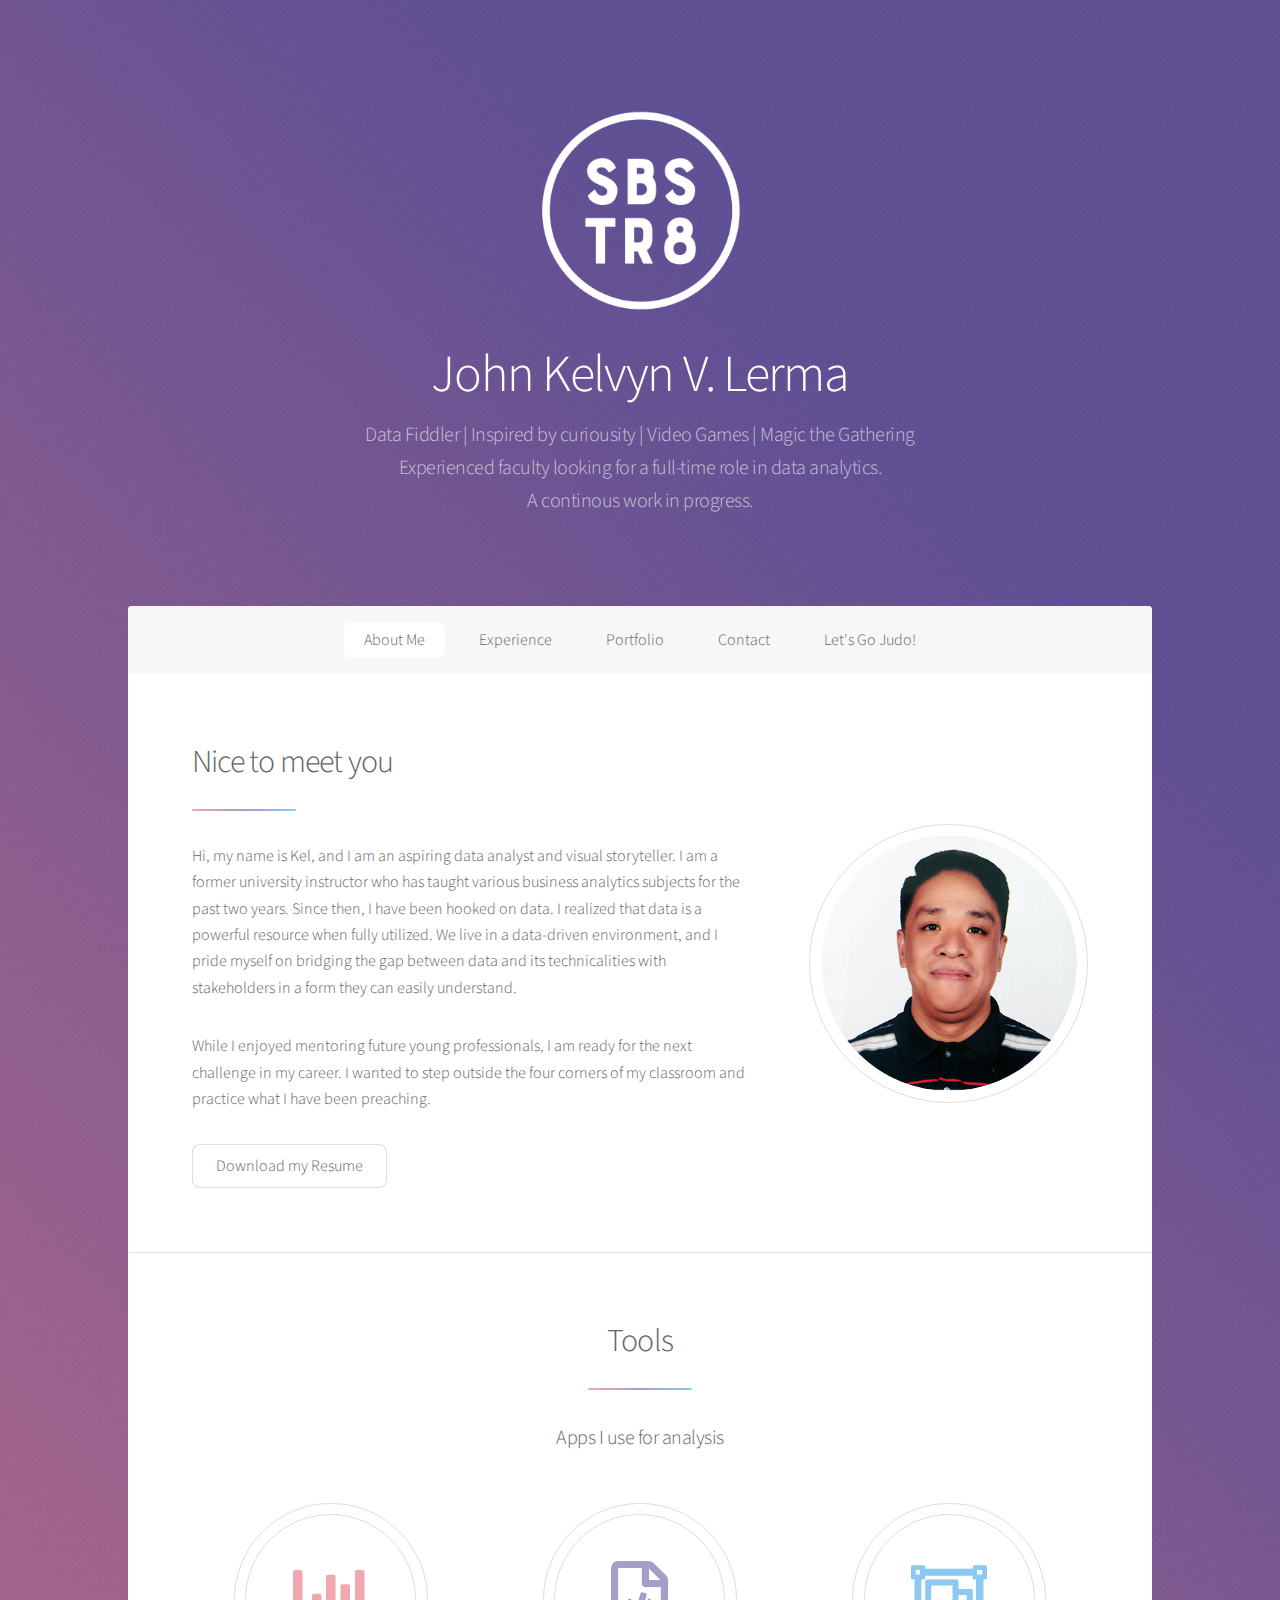
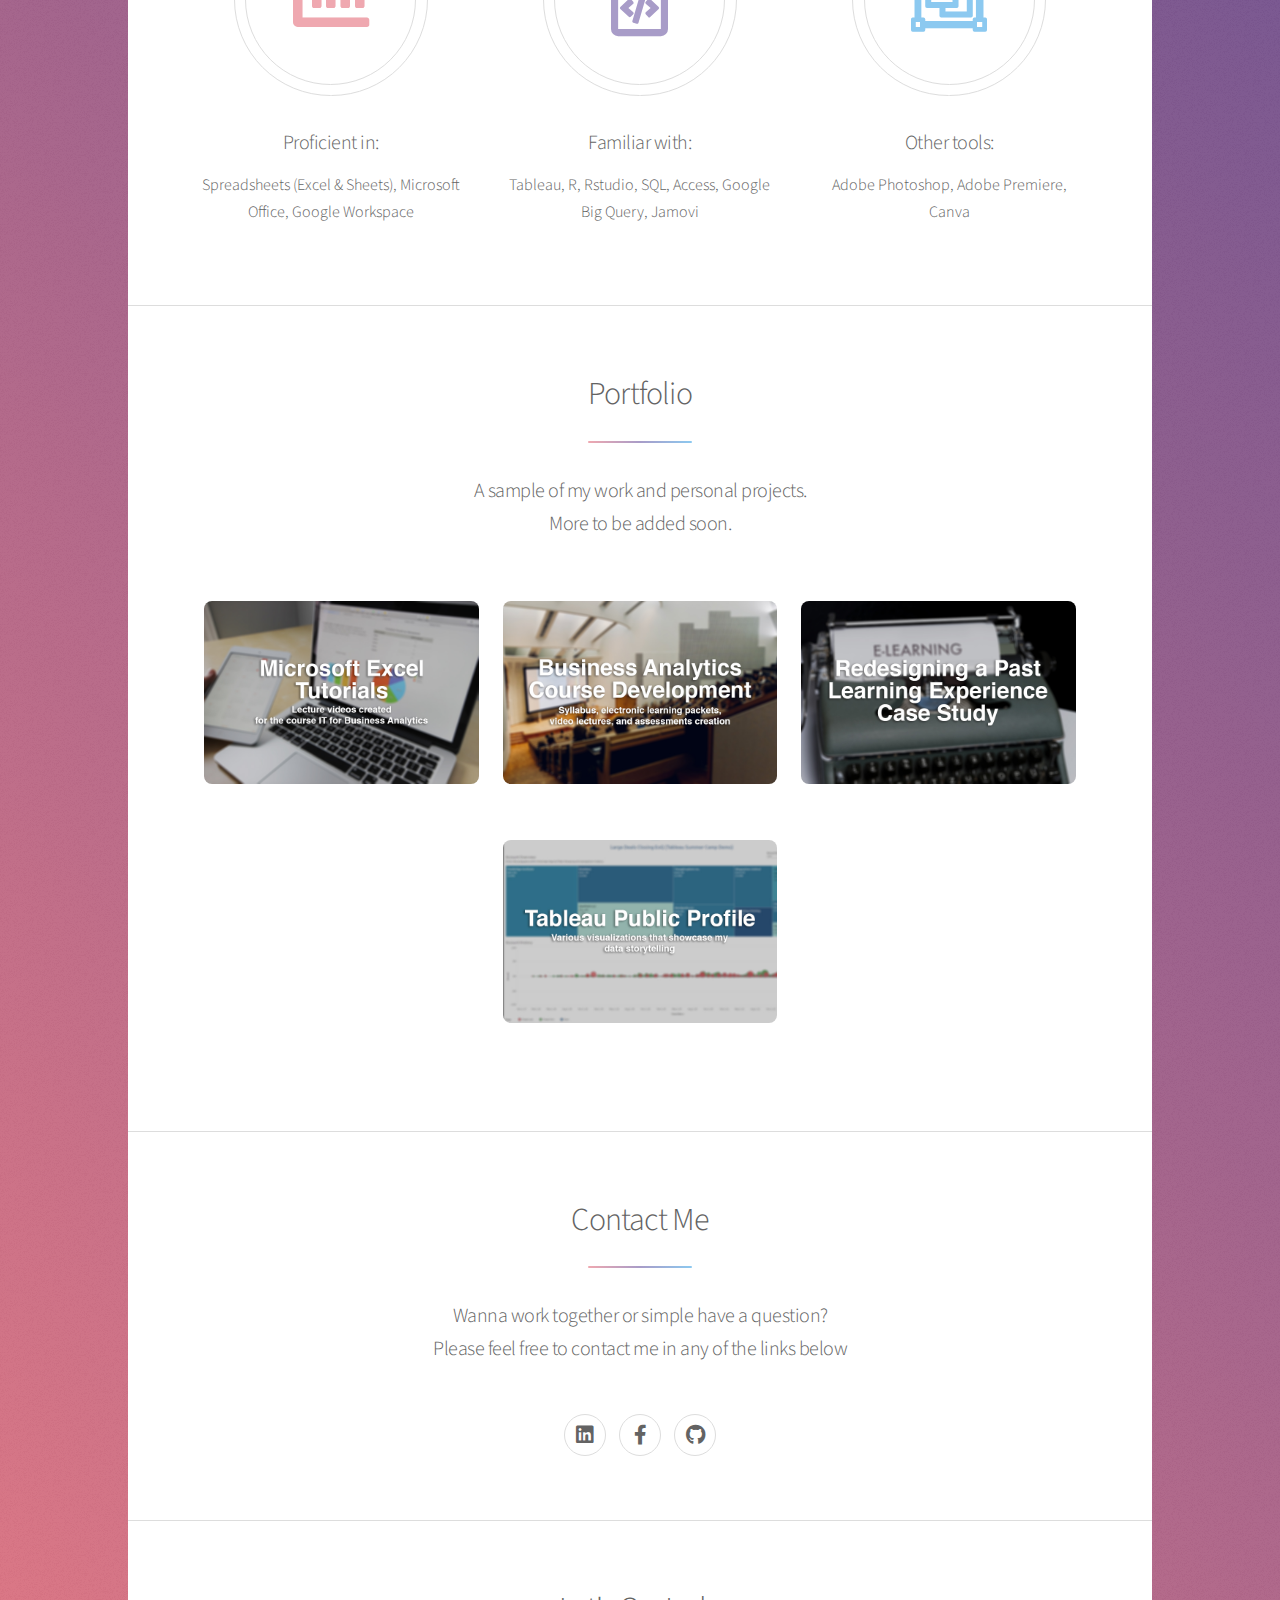
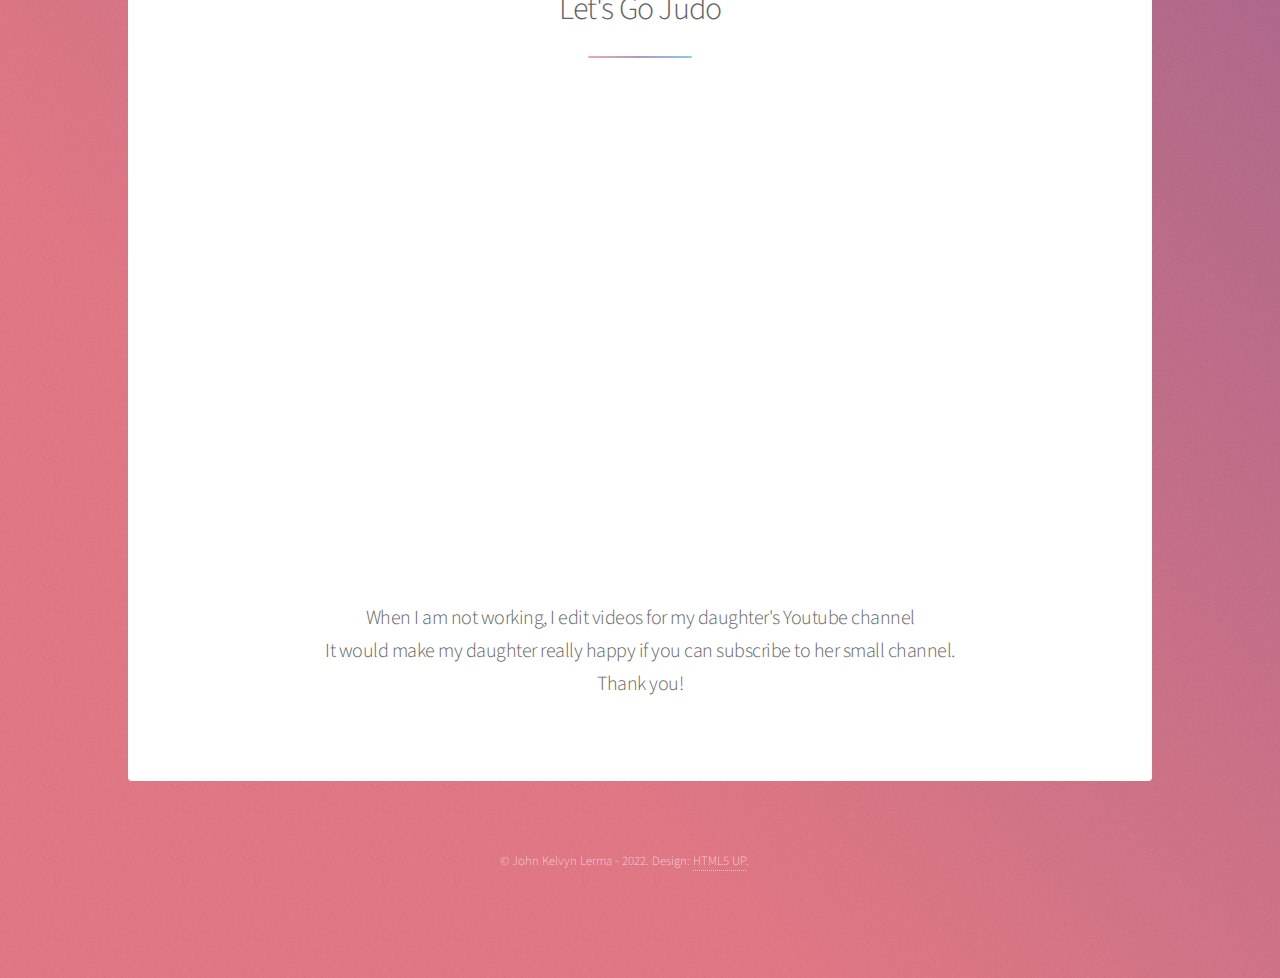
<file: index.html>
<!DOCTYPE HTML>
<!--
	Stellar by HTML5 UP
	html5up.net | @ajlkn
	Free for personal and commercial use under the CCA 3.0 license (html5up.net/license)
-->
<html>
	<head>
		<title>John Kelvyn Lerma - Portfolio</title>
		<meta charset="utf-8" />
		<meta name="viewport" content="width=device-width, initial-scale=1, user-scalable=no" />
		<link rel="stylesheet" href="assets/css/main.css" />
		<noscript><link rel="stylesheet" href="assets/css/noscript.css" /></noscript>
	</head>
	<body class="is-preload">

		<!-- Wrapper -->
			<div id="wrapper">

				<!-- Header -->
					<header id="header" class="alt">
						<span class="logo"><img src="images/substr8.png" alt="" /></span>
						<h1>John Kelvyn V. Lerma</h1>
						<p>Data Fiddler | Inspired by curiousity | Video Games | Magic the Gathering<br />
						Experienced faculty looking for a full-time role in data analytics. <br />
						A continous work in progress.</p>
					</header>

				<!-- Nav -->
					<nav id="nav">
						<ul>
							<li><a href="#intro" class="active">About Me</a></li>
							<li><a href="#first">Experience</a></li>
							<li><a href="#second">Portfolio</a></li>
							<li><a href="#cta">Contact</a></li>
							<li><a href="#judo">Let's Go Judo!</a></li>
						</ul>
					</nav>

				<!-- Main -->
					<div id="main">

						<!-- Introduction -->
							<section id="intro" class="main">
								<div class="spotlight">
									<div class="content">
										<header class="major">
											<h2>Nice to meet you</h2>
										</header>
										<p>Hi, my name is Kel, and I am an aspiring data analyst and visual storyteller. I am a former university instructor who has taught various business analytics subjects for the past two years. Since then, I have been hooked on data. I realized that data is a powerful resource when fully utilized. We live in a data-driven environment, and I pride myself on bridging the gap between data and its technicalities with stakeholders in a form they can easily understand.</p>
										<p>While I enjoyed mentoring future young professionals, I am ready for the next challenge in my career. I wanted to step outside the four corners of my classroom and practice what I have been preaching.</p>
										<ul class="actions">
											<li><a href="https://drive.google.com/file/d/1ITTTmAiDLCtTmdxAYa9QO27oBb_2QSrl/view?usp=sharing" target="_blank" class="button">Download my Resume</a></li>
										</ul>
									</div>
									<span class="image"><img src="images/logo.png" alt="" /></span>
								</div>
							</section>

						<!-- First Section -->
							<section id="first" class="main special">
								<header class="major">
									<h2>Tools</h2>
									<p>Apps I use for analysis</p>
								</header>
								<ul class="features">
									<li>
										<span class="icon solid major style1 fas fa-chart-bar"></span>
										<h3>Proficient in:</h3>
										<p>Spreadsheets (Excel & Sheets), Microsoft Office, Google Workspace</p>
									</li>
									<li>
										<span class="icon major style3 fas fa-file-code"></span>
										<h3>Familiar with:</h3>
										<p>Tableau, R, Rstudio, SQL, Access, Google Big Query, Jamovi</p>
									</li>
									<li>
										<span class="icon major style5 fa-object-group"></span>
										<h3>Other tools:</h3>
										<p>Adobe Photoshop, Adobe Premiere, Canva</p>
									</li>
								</ul>
								
							</section>

						<!-- Second Section -->
							<section id="second" class="main special">
								<header class="major">
									<h2>Portfolio</h2>
									<p>A sample of my work and personal projects.<br />
									More to be added soon.</p>
								</header>
								<div class="table-wrapper">
									<table>
										<tbody>
											<tr>
												<td><span class="image fit"><a href="itba excel.html"><img src="images/Excel videos.jpg" alt="" class ="center" /></a></span></td>
												<td><span class="image fit"><a href="ba211.html"><img src="images/ITBA Course Cover.jpg" alt="" class ="center" /></a></span></td>
												<td><span class="image fit"><a href="redesigningLX.html"><img src="images/redesigning an LX.jpg" alt="" class ="center" /></a></span></td>
											</tr>
											 <tr>
												<td></td>
												<!-- <td><span class="image fit"><a href="itba.html"><img src="images/sql exploration.jpg" alt="" class ="center" /></a></span></td> -->
												<td><span class="image fit"><a href="https://public.tableau.com/app/profile/jkvlerma#!/?newProfile=&activeTab=0" target="_blank"><img src="images/tableau public.jpg" alt="" class ="center" /></a></span></td>
												<td></td>
												<!--- <td><span class="image fit"><a href="itba.html"><img src="images/rstudio.jpg" alt="" class ="center" /></a></span></td> -->
											</tr> 											
										</tbody>
										
									</table>
								</div>
								
							</section>

						<!-- Get Started -->
							<section id="cta" class="main special">
								<header class="major">
									<h2>Contact Me</h2>
									<p>Wanna work together or simple have a question?<br />
									Please feel free to contact me in any of the links below</p>
								</header>
								<ul class="icons">
									<li><a href="https://www.linkedin.com/in/jkvlerma2600/" class="icon brands fa fa-linkedin alt"  target="_blank"><span class="label">Dribbble</span></a></li>
									<li><a href="https://www.facebook.com/istitched/" class="icon brands fa-facebook-f alt"  target="_blank"><span class="label">Facebook</span></a></li>
									<li><a href="https://github.com/substr8" class="icon brands fa-github alt" target="_blank"><span class="label"  target=”_blank”>GitHub</span></a></li>
								</ul>	
							</section>
						<!-- Let's Go Judo -->
						<section id="judo" class="main special">
							<header class="major">
								<h2>Let's Go Judo</h2>
								<iframe
								class="video"
								src="https://www.youtube.com/embed/cO0mygFVVkk"
								frameborder="0"
								allow="accelerometer; autoplay; encrypted-media; gyroscope;"
								allowfullscreen></iframe>
								<p>When I am not working, I edit videos for my daughter's Youtube channel<br />
								It would make my daughter really happy if you can subscribe to her small channel.<br />
								Thank you!</p>
							</header>
							
						</section>
					</div>
				<!-- Footer -->
					<footer id="footer">
						<p class="copyright">&copy; John Kelvyn Lerma - 2022. Design: <a href="https://html5up.net">HTML5 UP</a>.</p>
					</footer>

			</div>

		<!-- Scripts -->
			<script src="assets/js/jquery.min.js"></script>
			<script src="assets/js/jquery.scrollex.min.js"></script>
			<script src="assets/js/jquery.scrolly.min.js"></script>
			<script src="assets/js/browser.min.js"></script>
			<script src="assets/js/breakpoints.min.js"></script>
			<script src="assets/js/util.js"></script>
			<script src="assets/js/main.js"></script>

	</body>
</html>
</file>
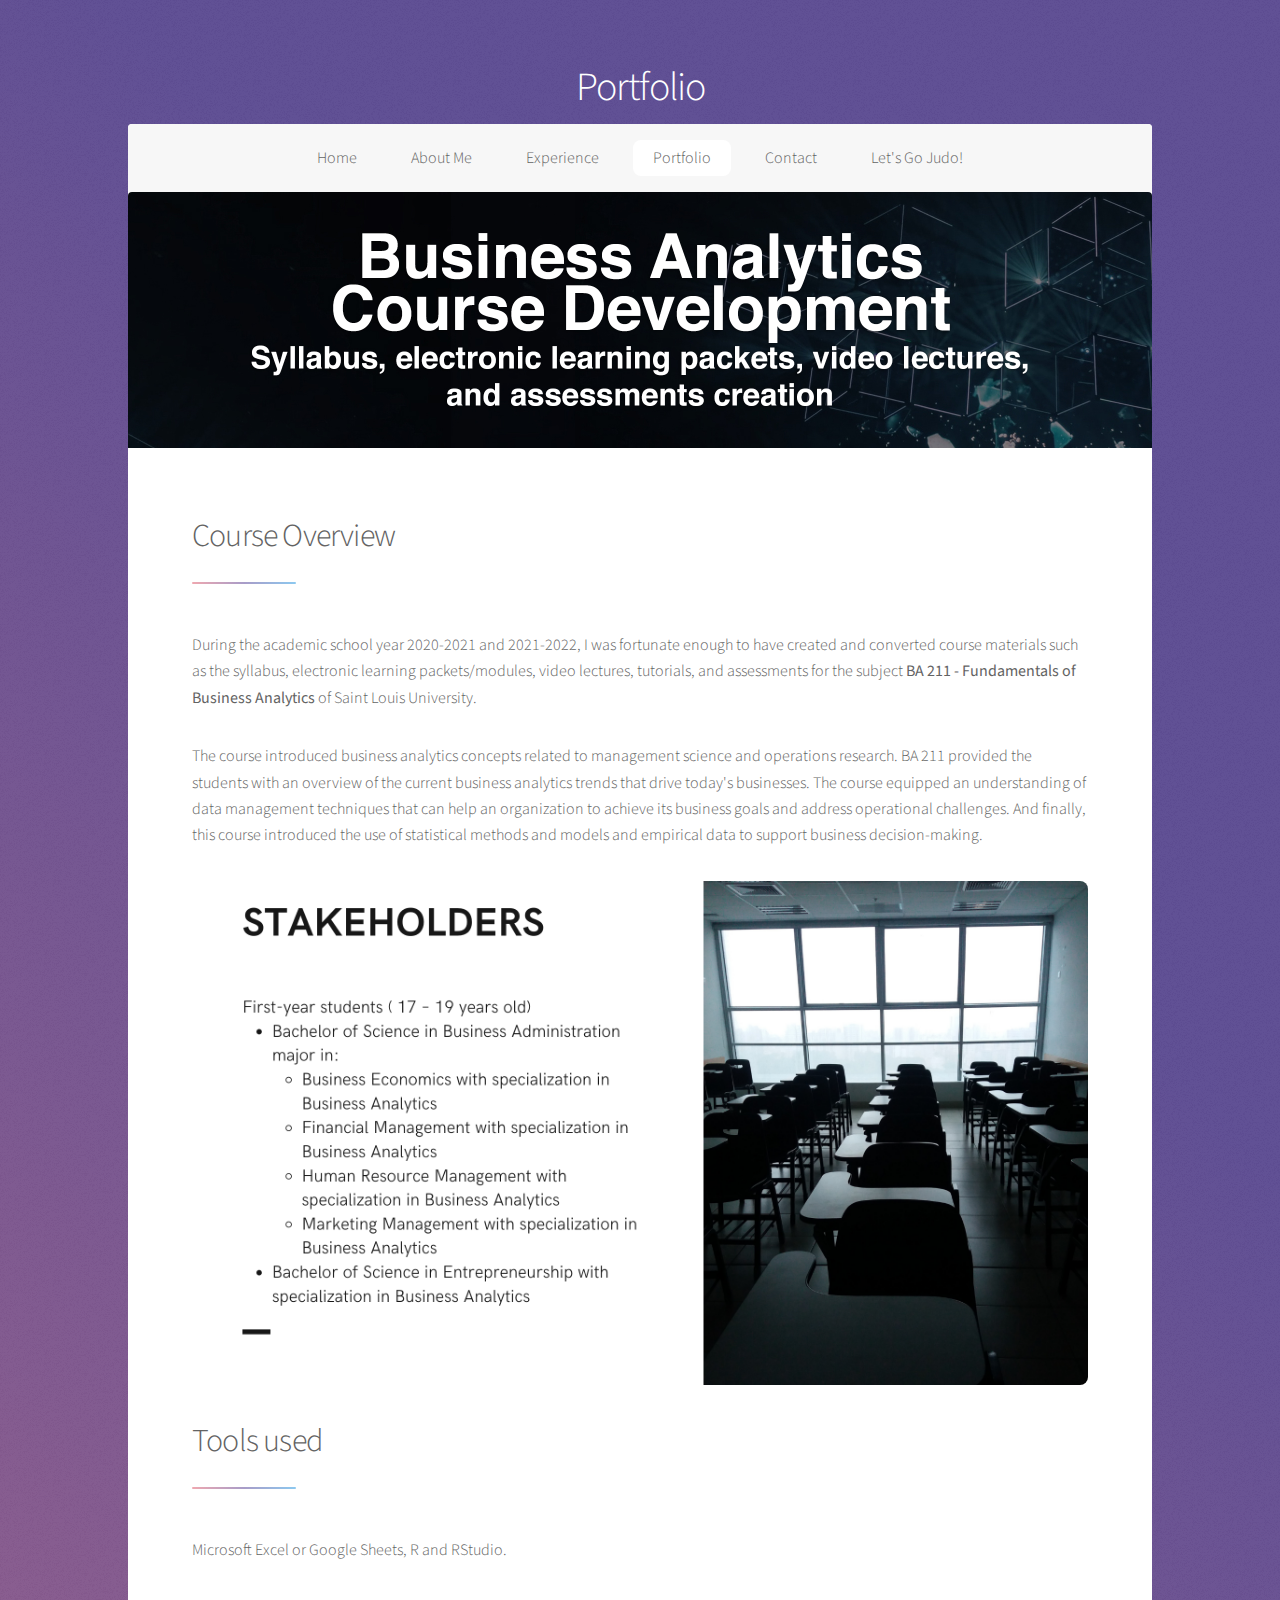
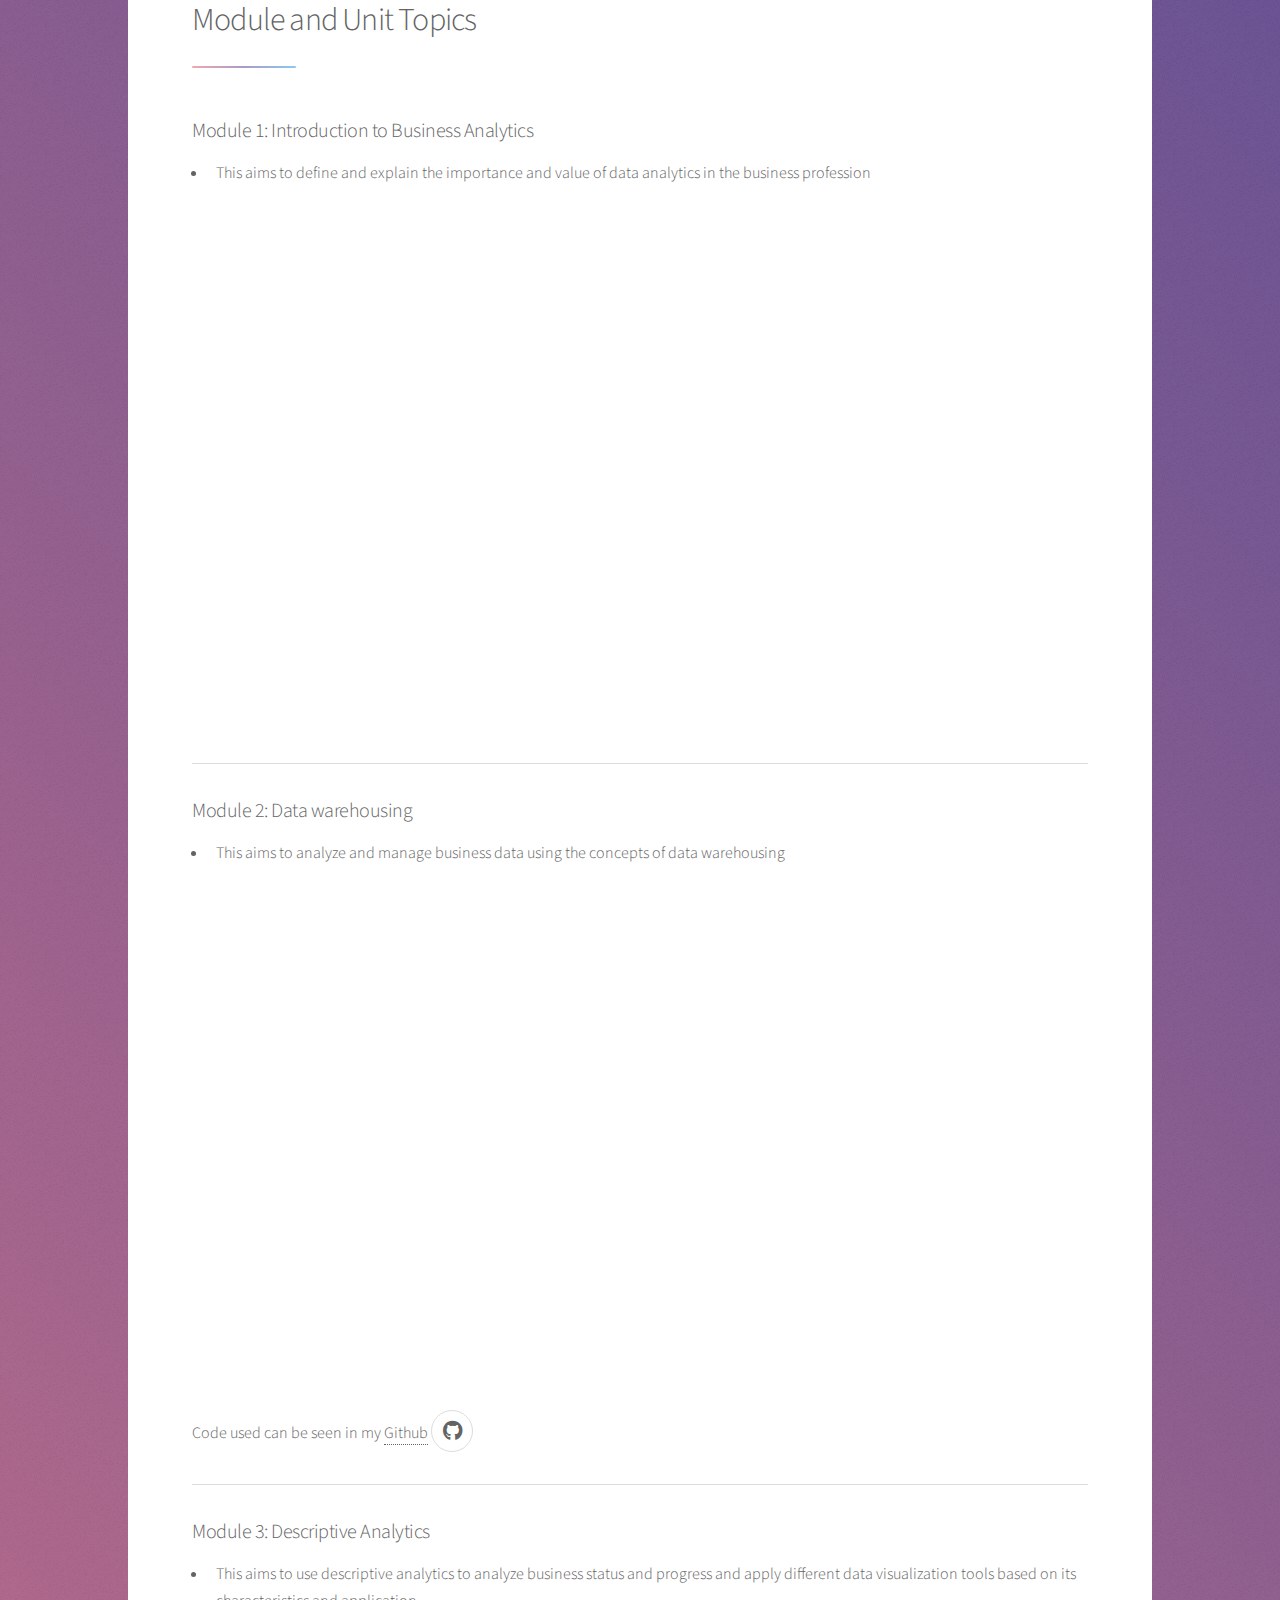
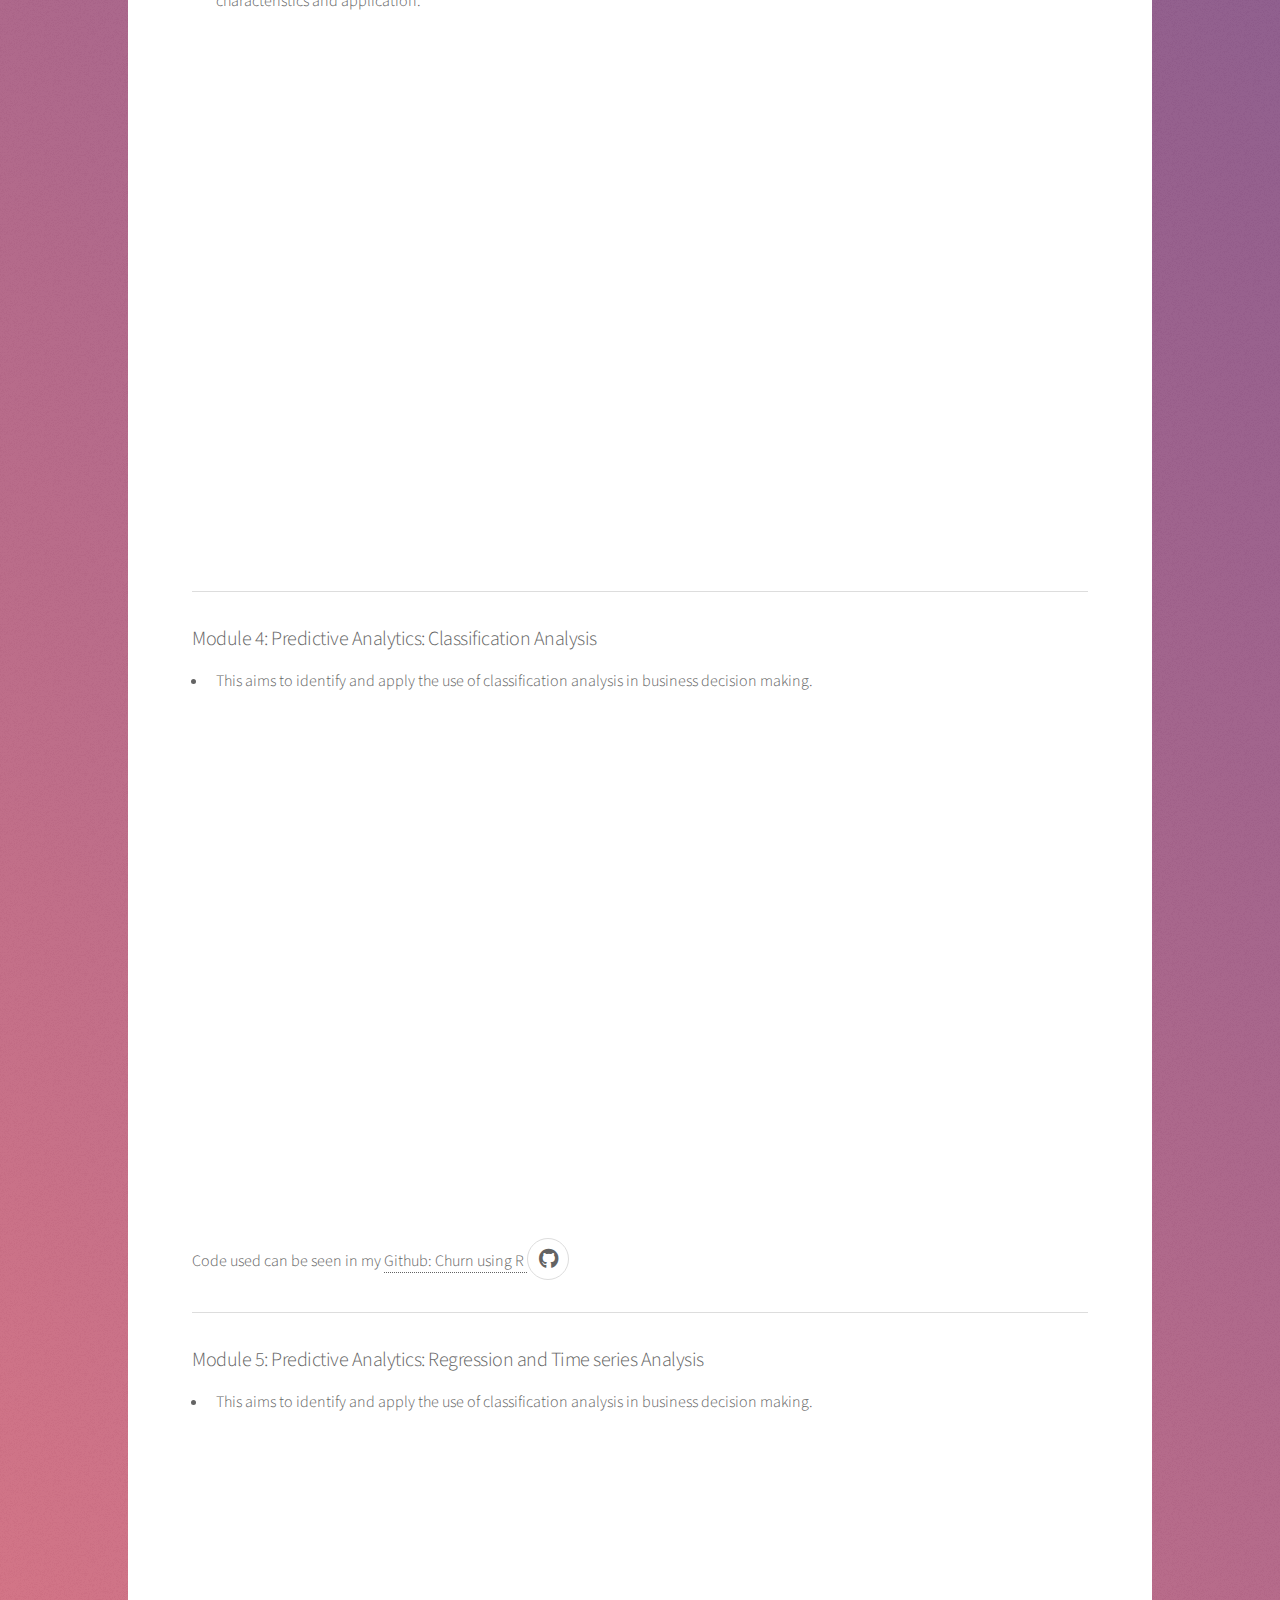
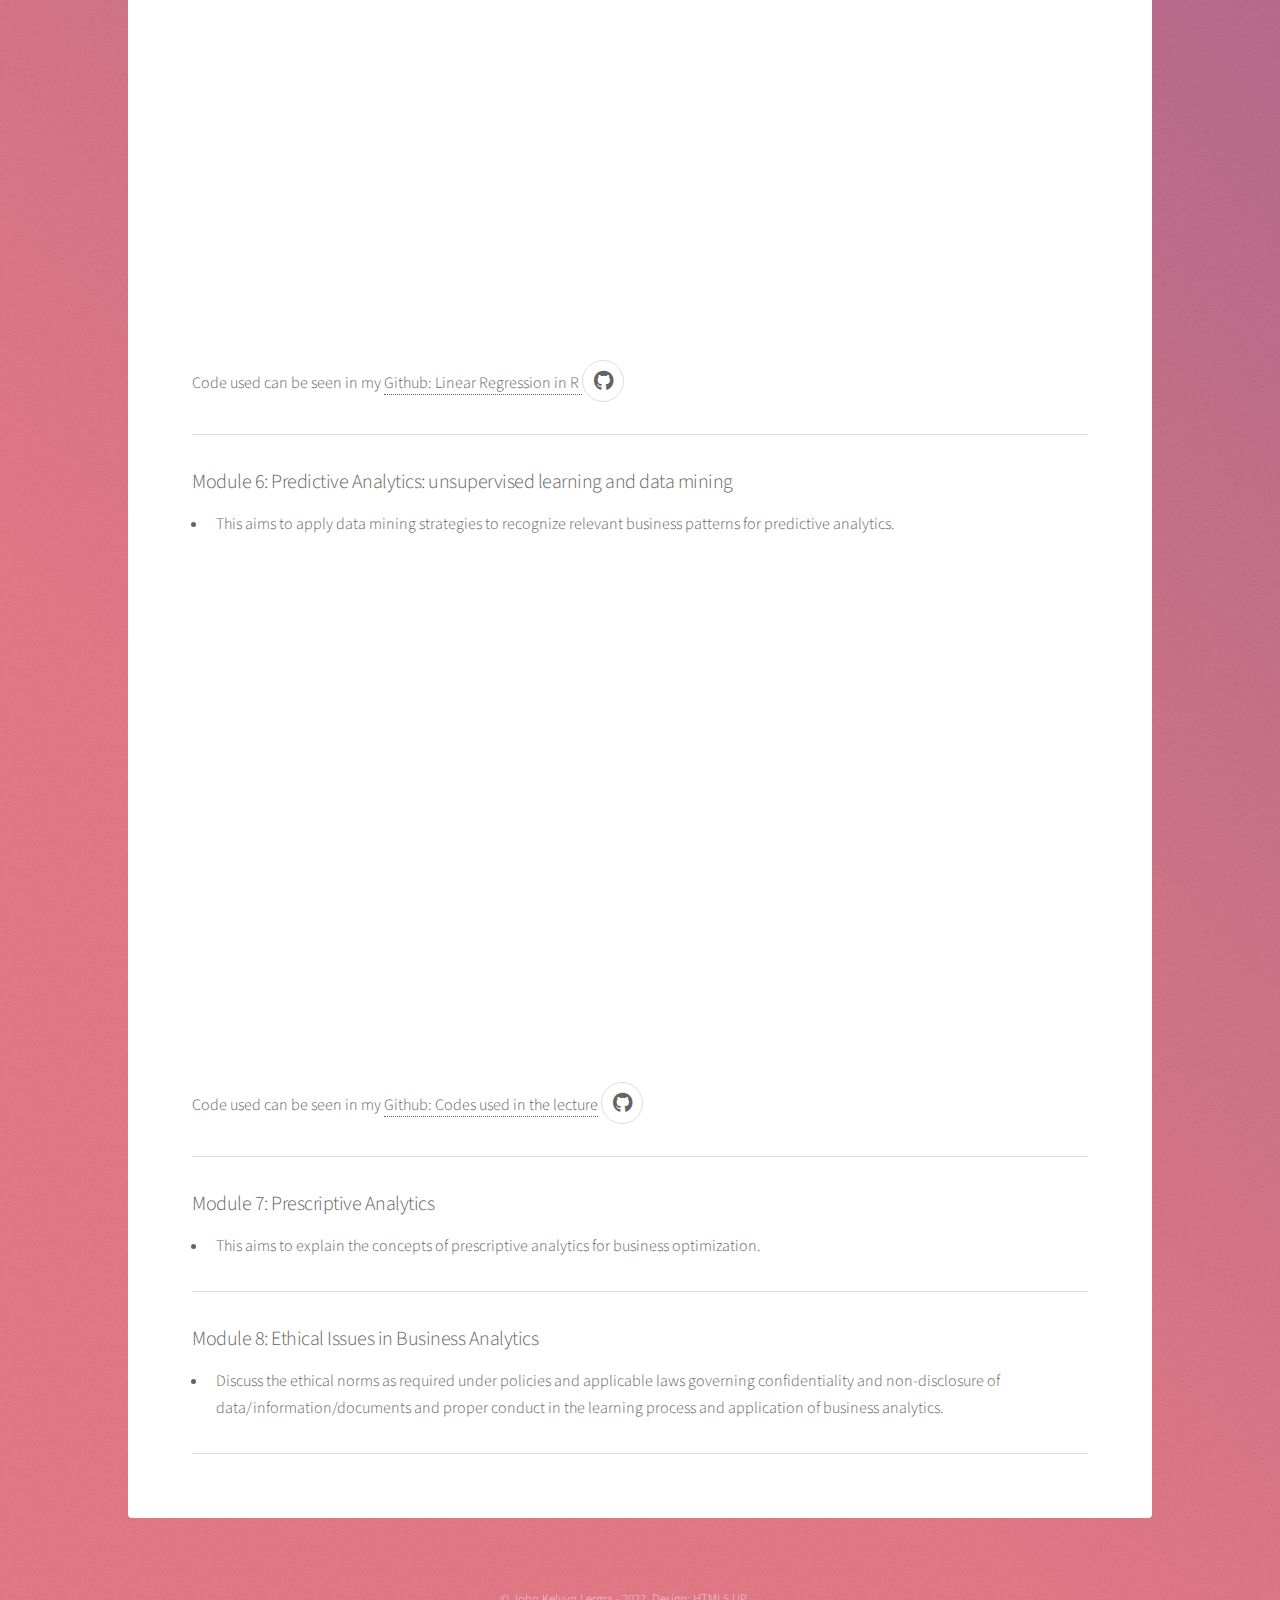
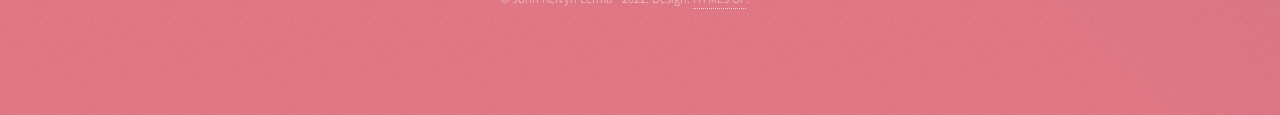
<file: ba211.html>
<!DOCTYPE HTML>
<!--
	Stellar by HTML5 UP
	html5up.net | @ajlkn
	Free for personal and commercial use under the CCA 3.0 license (html5up.net/license)
-->
<html>
	<head>
		<title>John Kelvyn Lerma - Portfolio</title>
		<meta charset="utf-8" />
		<meta name="viewport" content="width=device-width, initial-scale=1, user-scalable=no" />
		<link rel="stylesheet" href="assets/css/main.css" />
		<noscript><link rel="stylesheet" href="assets/css/noscript.css" /></noscript>
	</head>
	<body class="is-preload">

		<!-- Wrapper -->
			<div id="wrapper">

				<!-- Header -->
					<header id="header">
						<h1>Portfolio</h1>
					</header>
				<!-- Nav -->
					<nav id="nav">
						<ul>
							<li><a href="index.html">Home</a></li>
							<li><a href="index.html#intro">About Me</a></li>
							<li><a href="index.html#first">Experience</a></li>
							<li><a href="index.html#second" class="active">Portfolio</a></li>
							<li><a href="index.html#cta">Contact</a></li>
							<li><a href="index.html#judo">Let's Go Judo!</a></li>
						</ul>
					</nav>
				<!-- Main -->
					<div id="main">

						<!-- Content -->
							<section id="content" class="main">
								<span class="image main"><img src="images/business analytics.jpg" alt="" /></span>
								<header class="major">
								<h2>Course Overview</h2>
								</header>
								<p>During the academic school year 2020-2021 and 2021-2022, I was fortunate enough to have created and converted course materials such as the syllabus, electronic learning packets/modules, video lectures, tutorials, and assessments for the subject <b>BA 211 - Fundamentals of Business Analytics</b> of Saint Louis University.</p>
								<p>The course introduced business analytics concepts related to management science and operations research. BA 211 provided the students with an overview of the current business analytics trends that drive today's businesses. The course equipped an understanding of data management techniques that can help
									an organization to achieve its business goals and address operational challenges. And finally, this course introduced the use of statistical methods and models and empirical data to support business decision-making.
								</p>
								<span class="image fit"><img src="images/stakeholders.png" alt="" class ="center" /></span>
								<header class="major">
									<h2>Tools used</h2>
									</header>
									<p>Microsoft Excel or Google Sheets, R and RStudio.</p>
								<header class="major">
								<h2>Module and Unit Topics</h2>
								</header>
								<h3>Module 1: Introduction to Business Analytics</h3>
								<ul>
									<li>This aims to define and explain the importance and value of data analytics in the business profession</li>
								</ul>
								<iframe
											class="video"
											src="https://www.youtube.com/embed/UY1S3OmQSUc"
											frameborder="0"
											allow="accelerometer; autoplay; encrypted-media; gyroscope;"
											allowfullscreen>
								</iframe>
								
								<hr />
								<h3>Module 2: Data warehousing</h3>
								<ul>
									<li>This aims to analyze and manage business data using the concepts of data warehousing</li>
								</ul>
								<iframe
											class="video"
											src="https://www.youtube.com/embed/_HV8rCU3czI"
											frameborder="0"
											allow="accelerometer; autoplay; encrypted-media; gyroscope;"
											allowfullscreen>
								</iframe>
								<p>Code used can be seen in my <a href="https://github.com/substr8/ETL-Using-R" target="_blank">Github</a>
								<a href="https://github.com/substr8/ETL-Using-R" class="icon brands fa-github alt" target="_blank"><span class="label"  target=”_blank”>GitHub</span></a>
								</p>
								<hr />
								<h3>Module 3: Descriptive Analytics</h3>
								<ul>
									<li>This aims to use descriptive analytics to analyze business status and progress and apply different data visualization tools based on its characteristics and application.</li>
								</ul>
								<iframe
											class="video"
											src="https://www.youtube.com/embed/rKPPnucP4HI"
											frameborder="0"
											allow="accelerometer; autoplay; encrypted-media; gyroscope;"
											allowfullscreen>
								</iframe>
								<hr />
								<h3>Module 4: Predictive Analytics: Classification Analysis</h3>
								<ul>
									<li>This aims to identify and apply the use of classification analysis in business decision making.</li>
								</ul>
								<iframe
											class="video"
											src="https://www.youtube.com/embed/-v_ZQIgfJhM"
											frameborder="0"
											allow="accelerometer; autoplay; encrypted-media; gyroscope;"
											allowfullscreen>
								</iframe>
								<p>Code used can be seen in my <a href="https://github.com/substr8/Churn" target="_blank">Github: Churn using R </a>
									<a href="https://github.com/substr8/Churn" class="icon brands fa-github alt" target="_blank"><span class="label"  target=”_blank”>GitHub</span></a>
								</p>
								<hr />
								<h3>Module 5: Predictive Analytics: Regression and Time series Analysis</h3>
								<ul>
									<li>This aims to identify and apply the use of classification analysis in business decision making.</li>
								</ul>
								<iframe
											class="video"
											src="https://www.youtube.com/embed/w_EGgZVt3qw"
											frameborder="0"
											allow="accelerometer; autoplay; encrypted-media; gyroscope;"
											allowfullscreen>
								</iframe>
								<p>Code used can be seen in my <a href="https://github.com/substr8/simple-linear-regression" target="_blank">Github: Linear Regression in R </a>
									<a href="https://github.com/substr8/simple-linear-regression" class="icon brands fa-github alt" target="_blank"><span class="label"  target=”_blank”>GitHub</span></a>
								</p>
								<hr />
								<h3>Module 6: Predictive Analytics: unsupervised learning and data mining</h3>
								<ul>
									<li>This aims to apply data mining strategies to recognize relevant business patterns for predictive analytics.</li>
								</ul>
								<iframe
											class="video"
											src="https://www.youtube.com/embed/jsNncGwk974"
											frameborder="0"
											allow="accelerometer; autoplay; encrypted-media; gyroscope;"
											allowfullscreen>
								</iframe>
								<p>Code used can be seen in my <a href="https://github.com/substr8/market-basket" target="_blank">Github: Codes used in the lecture</a>
									<a href="https://github.com/substr8/market-basket" class="icon brands fa-github alt" target="_blank"><span class="label"  target=”_blank”>GitHub</span></a>
								</p>
								<hr />
								<h3>Module 7: Prescriptive Analytics</h3>
								<ul>
									<li>This aims to explain the concepts of prescriptive analytics for business optimization.</li>
								</ul>
								<hr />
								<h3>Module 8: Ethical Issues in Business Analytics</h3>
								<ul>
									<li>Discuss the ethical norms as required under policies and applicable laws governing confidentiality and non-disclosure of data/information/documents and proper conduct in the learning process and application of business analytics.</li>
								</ul>
								<hr />
							</section>

					</div>

					<!-- Footer -->
						<footer id="footer">
							<p class="copyright">&copy; John Kelvyn Lerma - 2022. Design: <a href="https://html5up.net">HTML5 UP</a>.</p>
						</footer>
			</div>

		<!-- Scripts -->
			<script src="assets/js/jquery.min.js"></script>
			<script src="assets/js/jquery.scrollex.min.js"></script>
			<script src="assets/js/jquery.scrolly.min.js"></script>
			<script src="assets/js/browser.min.js"></script>
			<script src="assets/js/breakpoints.min.js"></script>
			<script src="assets/js/util.js"></script>
			<script src="assets/js/main.js"></script>

	</body>
</html>
</file>
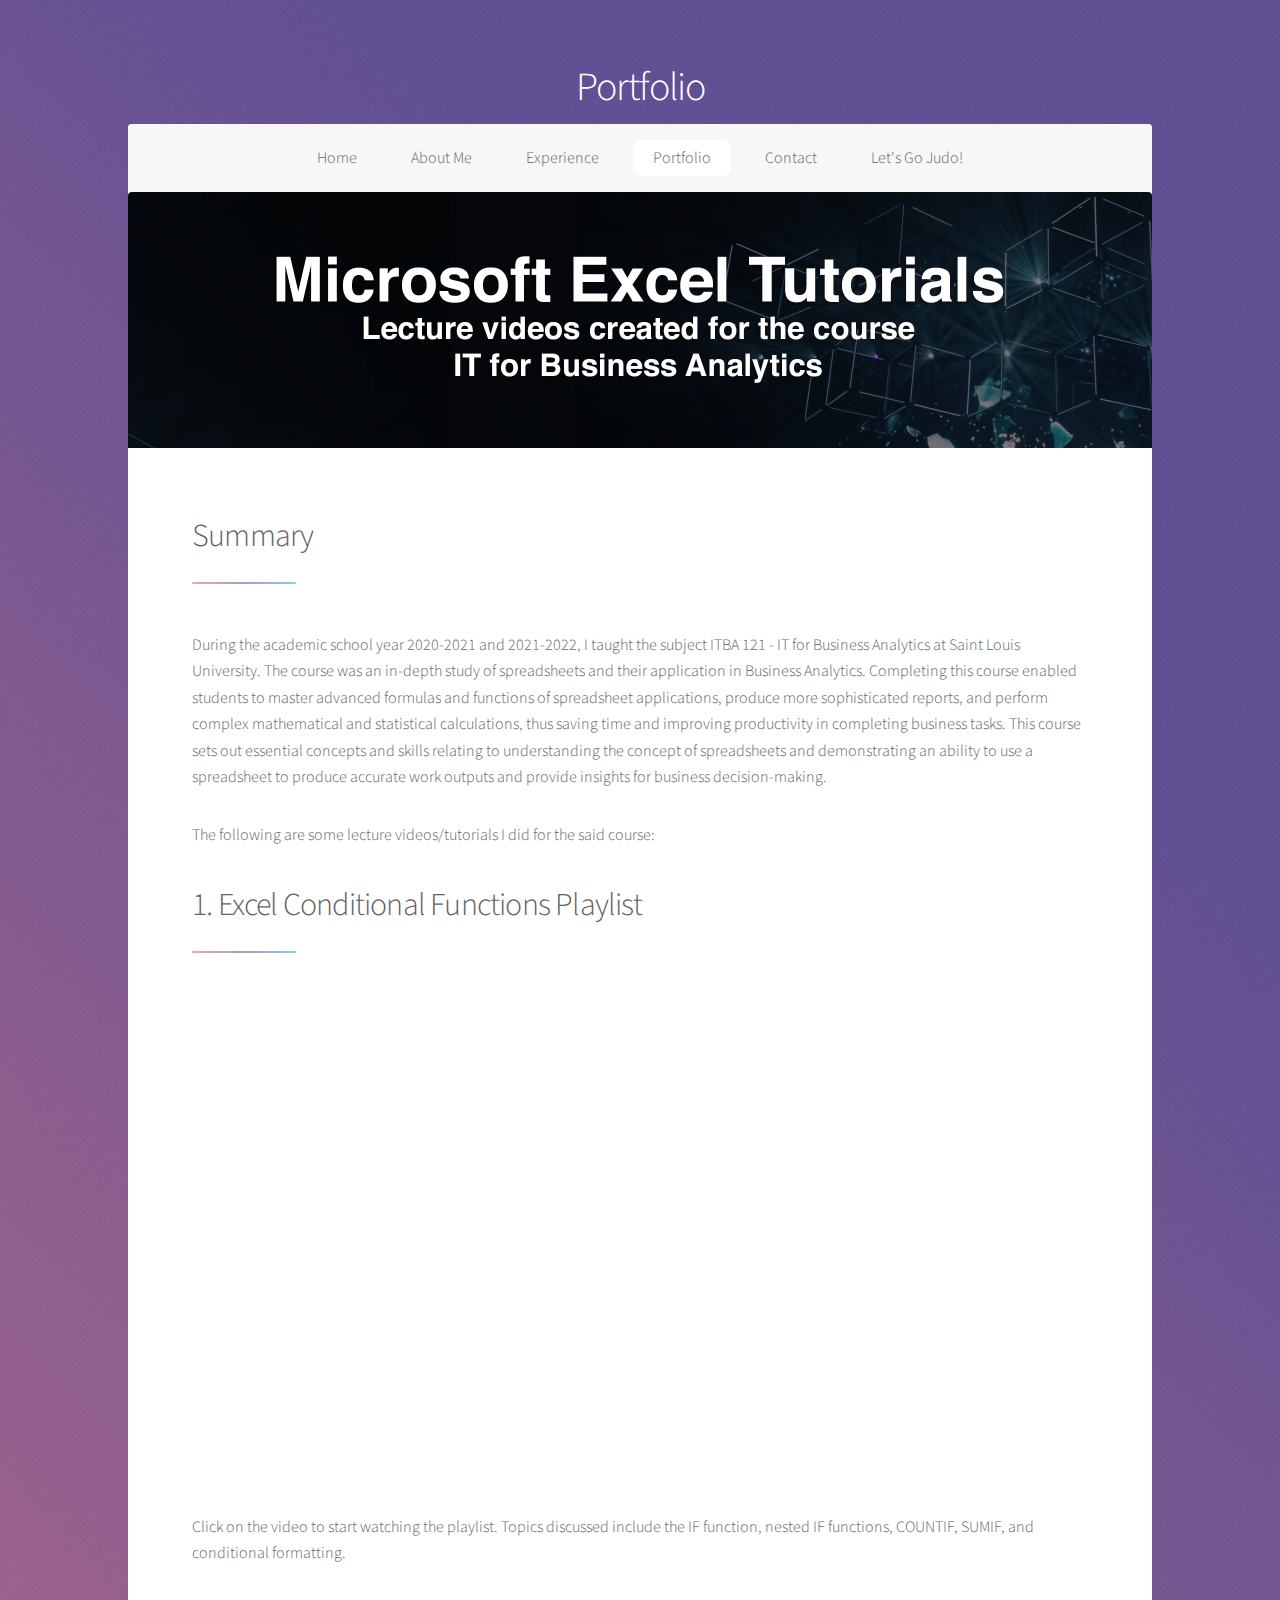
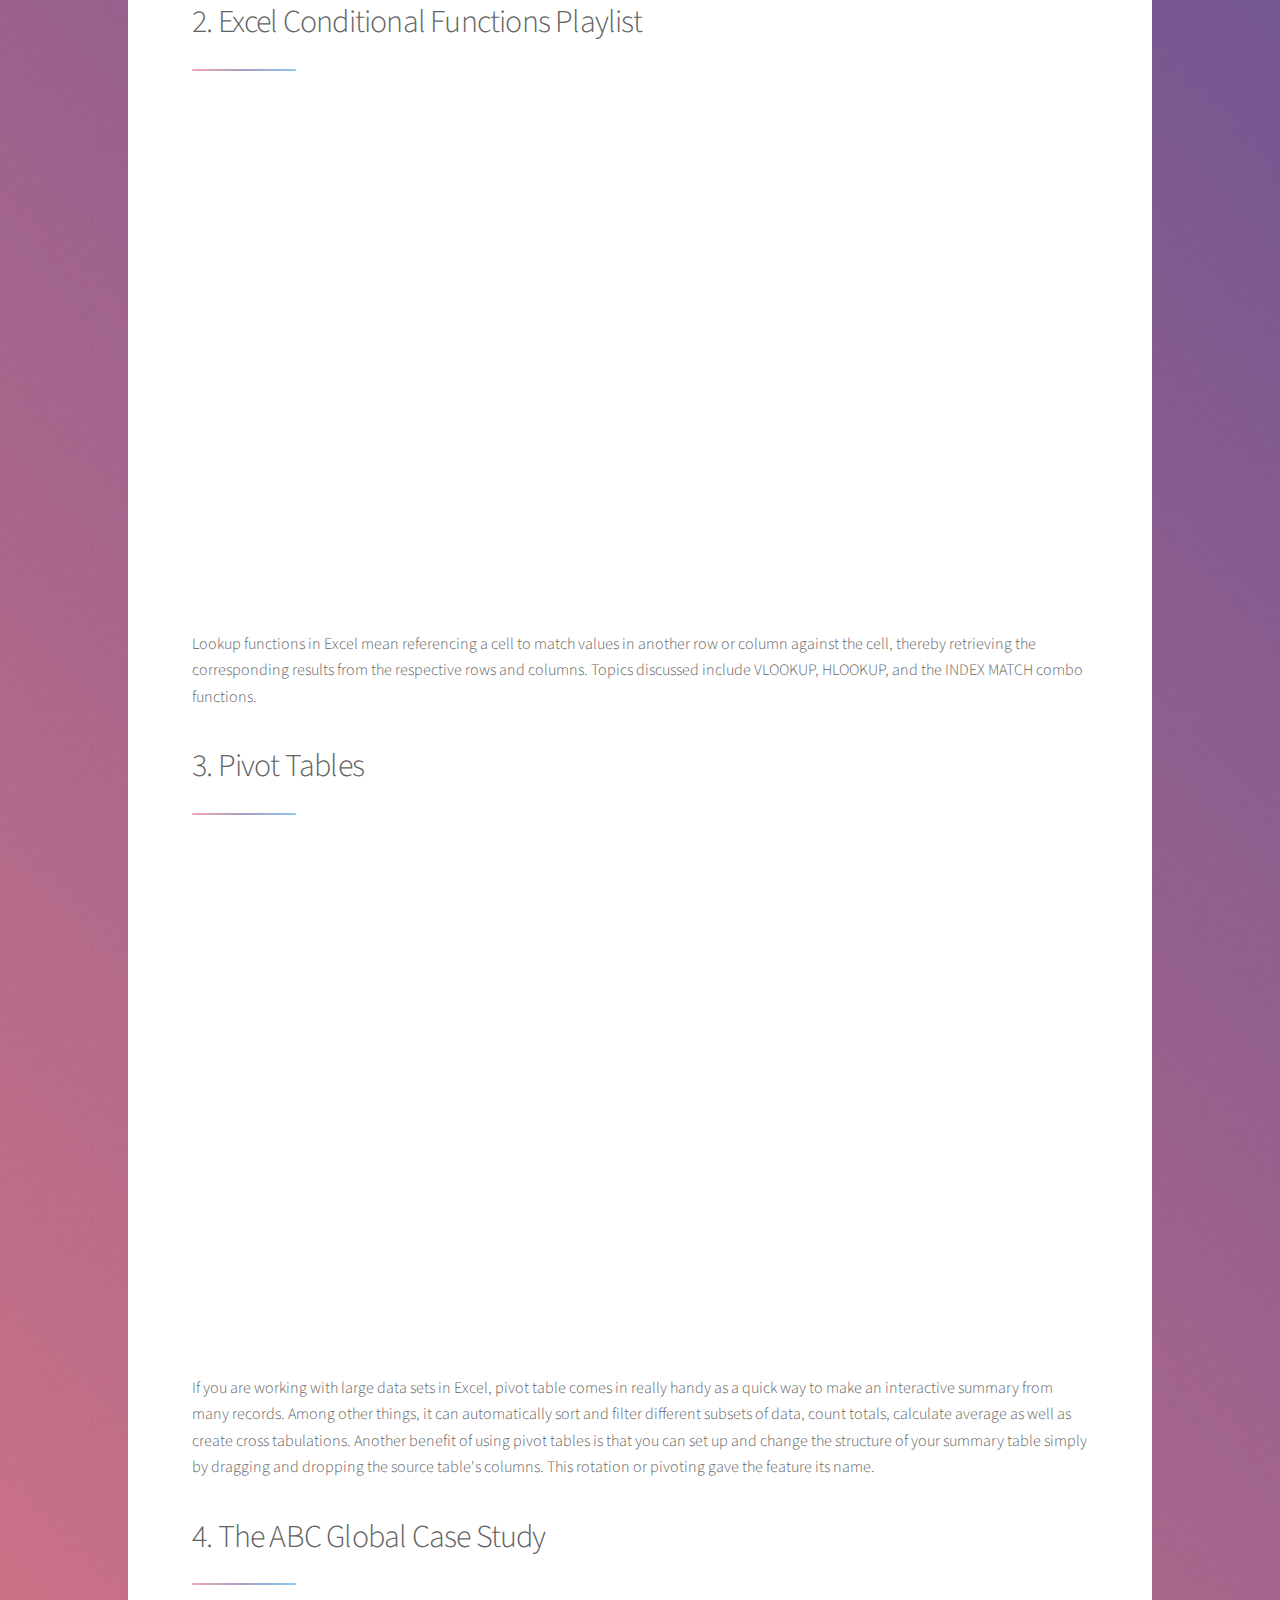
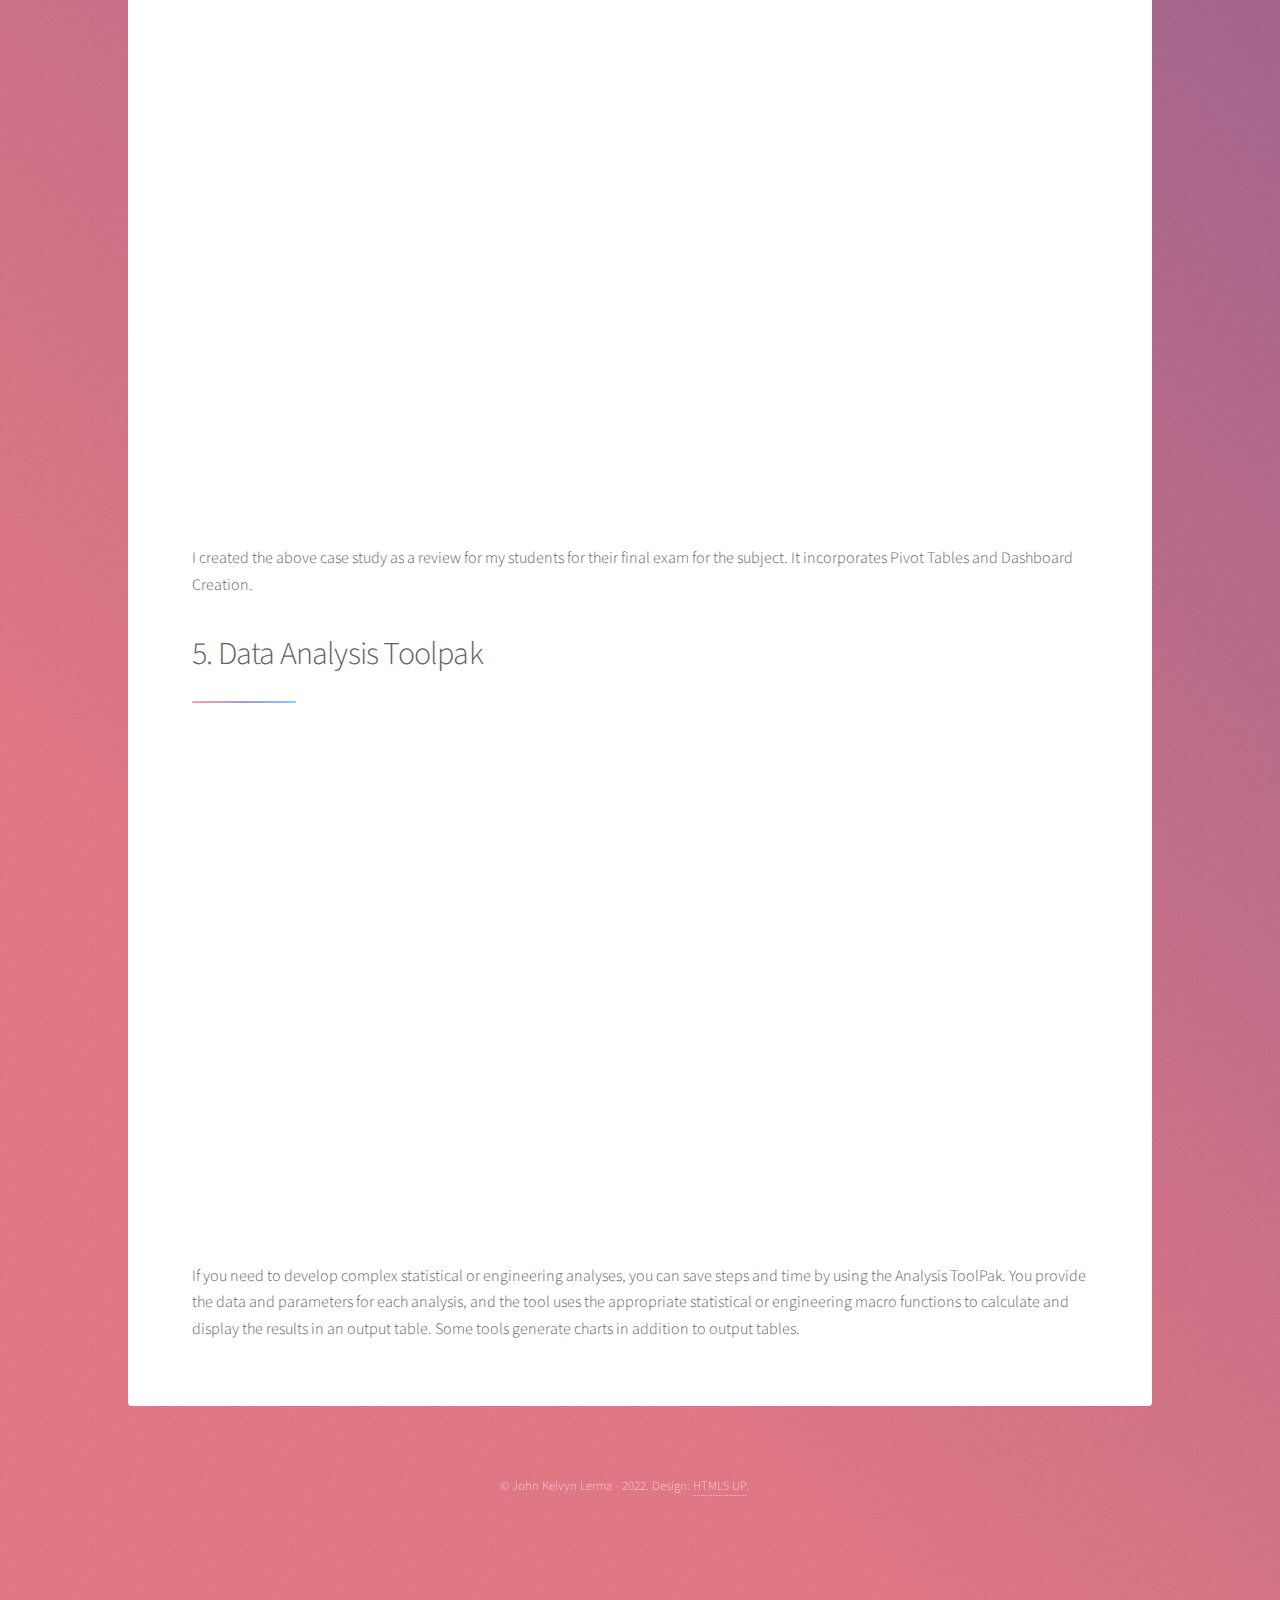
<file: itba excel.html>
<!DOCTYPE HTML>
<!--
	Stellar by HTML5 UP
	html5up.net | @ajlkn
	Free for personal and commercial use under the CCA 3.0 license (html5up.net/license)
-->
<html>
	<head>
		<title>John Kelvyn Lerma - Portfolio</title>
		<meta charset="utf-8" />
		<meta name="viewport" content="width=device-width, initial-scale=1, user-scalable=no" />
		<link rel="stylesheet" href="assets/css/main.css" />
		<noscript><link rel="stylesheet" href="assets/css/noscript.css" /></noscript>
	</head>
	<body class="is-preload">

		<!-- Wrapper -->
			<div id="wrapper">

				<!-- Header -->
					<header id="header">
						<h1>Portfolio</h1>
					</header>
				<!-- Nav -->
					<nav id="nav">
						<ul>
							<li><a href="index.html">Home</a></li>
							<li><a href="index.html#intro">About Me</a></li>
							<li><a href="index.html#first">Experience</a></li>
							<li><a href="index.html#second" class="active">Portfolio</a></li>
							<li><a href="index.html#cta">Contact</a></li>
							<li><a href="index.html#judo">Let's Go Judo!</a></li>
						</ul>
					</nav>
				<!-- Main -->
					<div id="main">

						<!-- Content -->
							<section id="content" class="main">
								<span class="image main"><img src="images/Excel Banner.png" alt="" /></span>
								<header class="major">
								<h2>Summary</h2>
								</header>
								<p>During the academic school year 2020-2021 and 2021-2022, I taught the subject ITBA 121 - IT for Business Analytics at Saint Louis University. The course was an in-depth study of spreadsheets and their application in Business Analytics. Completing this course enabled students to master advanced formulas and functions of spreadsheet applications, produce more sophisticated reports, and perform complex mathematical and statistical calculations, thus saving time and improving productivity in completing business tasks. This course sets out essential concepts and skills relating to understanding the concept of spreadsheets and demonstrating an ability to use a spreadsheet to produce accurate work outputs and provide insights for business decision-making.</p>
								<p>The following are some lecture videos/tutorials I did for the said course:</p>
								<header class="major">
								<h2>1. Excel Conditional Functions Playlist</h2>
								</header>
								<iframe
											class="video"
											src="https://www.youtube.com/embed/videoseries?list=PLyUgUrE3z8lYqN0QrCokvAIJPQ9D1UUul"
											frameborder="0"
											allow="accelerometer; autoplay; encrypted-media; gyroscope;"
											allowfullscreen>
								</iframe>
								<p>Click on the video to start watching the playlist. Topics discussed include the IF function, nested IF functions, COUNTIF, SUMIF, and conditional formatting. </p>
								<header class="major">
								<h2>2. Excel Conditional Functions Playlist</h2>
								</header>
								<iframe
											class="video"
											src="https://www.youtube.com/embed/videoseries?list=PLyUgUrE3z8laY6sPcfmzoA7K7oQuW9Dvu"
											frameborder="0"
											allow="accelerometer; autoplay; encrypted-media; gyroscope;"
											allowfullscreen>
								</iframe>
								<p>Lookup functions in Excel mean referencing a cell to match values in another row or column against the cell, thereby retrieving the corresponding results from the respective rows and columns. Topics discussed include VLOOKUP, HLOOKUP, and the INDEX MATCH combo functions.</p>
								<header class="major">
								<h2>3. Pivot Tables</h2>
								</header>
								<iframe
											class="video"
											src="https://www.youtube.com/embed/videoseries?list=PLyUgUrE3z8lZ5mZpqt9JfzJvzdO2pdS1d"
											frameborder="0"
											allow="accelerometer; autoplay; encrypted-media; gyroscope;"
											allowfullscreen>
								</iframe>
								<p>If you are working with large data sets in Excel, pivot table comes in really handy as a quick way to make an interactive summary from many records. Among other things, it can automatically sort and filter different subsets of data, count totals, calculate average as well as create cross tabulations.
									Another benefit of using pivot tables is that you can set up and change the structure of your summary table simply by dragging and dropping the source table's columns. This rotation or pivoting gave the feature its name.</p>
								<header class="major">
								<h2>4. The ABC Global Case Study</h2>
								</header>
									<iframe
											class="video"
											src="https://www.youtube.com/embed/videoseries?list=PLyUgUrE3z8lYT5v3giLCSm1I4FdLl4AhL"
											frameborder="0"
											allow="accelerometer; autoplay; encrypted-media; gyroscope;"
											allowfullscreen>
									</iframe>
								<p>I created the above case study as a review for my students for their final exam for the subject. It incorporates Pivot Tables and Dashboard Creation.</p>	
								<header class="major">
								<h2>5. Data Analysis Toolpak</h2>
								</header>
									<iframe
												class="video"
												src="https://www.youtube.com/embed/videoseries?list=PLyUgUrE3z8laV0bFoZKG0Zjm32EYgW8rp"
												frameborder="0"
												allow="accelerometer; autoplay; encrypted-media; gyroscope;"
												allowfullscreen>
									</iframe>
								<p>If you need to develop complex statistical or engineering analyses, you can save steps and time by using the Analysis ToolPak. You provide the data and parameters for each analysis, and the tool uses the appropriate statistical or engineering macro functions to calculate and display the results in an output table. Some tools generate charts in addition to output tables.</p>
							</section>

					</div>

					<!-- Footer -->
						<footer id="footer">
							<p class="copyright">&copy; John Kelvyn Lerma - 2022. Design: <a href="https://html5up.net">HTML5 UP</a>.</p>
						</footer>
			</div>

		<!-- Scripts -->
			<script src="assets/js/jquery.min.js"></script>
			<script src="assets/js/jquery.scrollex.min.js"></script>
			<script src="assets/js/jquery.scrolly.min.js"></script>
			<script src="assets/js/browser.min.js"></script>
			<script src="assets/js/breakpoints.min.js"></script>
			<script src="assets/js/util.js"></script>
			<script src="assets/js/main.js"></script>

	</body>
</html>
</file>
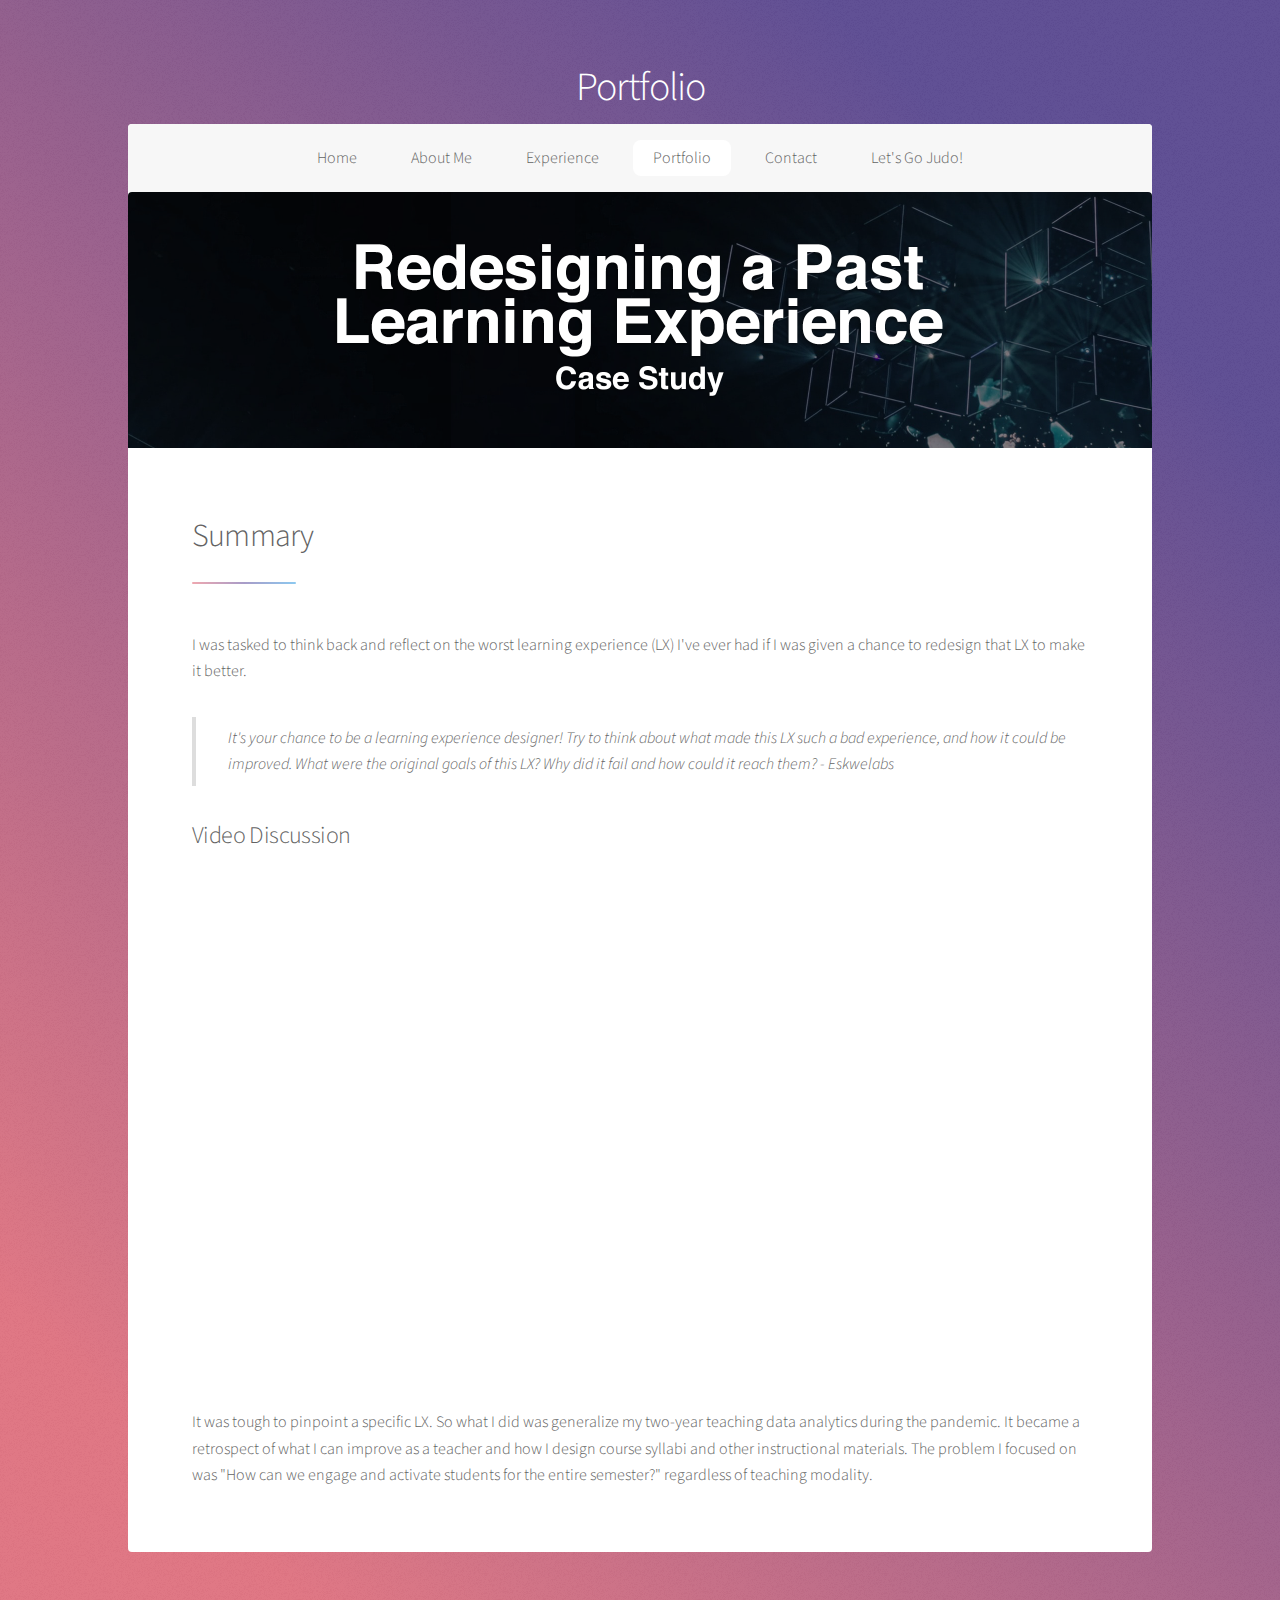
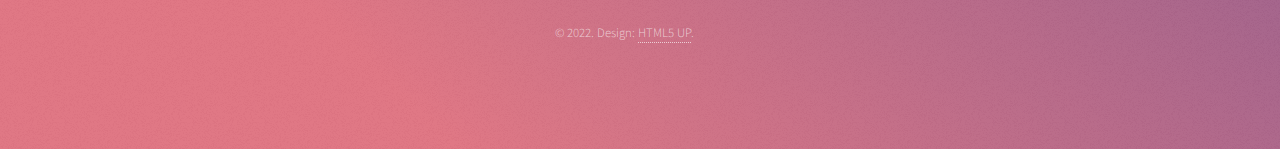
<file: redesigningLX.html>
<!DOCTYPE HTML>
<!--
	Stellar by HTML5 UP
	html5up.net | @ajlkn
	Free for personal and commercial use under the CCA 3.0 license (html5up.net/license)
-->
<html>
	<head>
		<title>John Kelvyn Lerma - Portfolio</title>
		<meta charset="utf-8" />
		<meta name="viewport" content="width=device-width, initial-scale=1, user-scalable=no" />
		<link rel="stylesheet" href="assets/css/main.css" />
		<noscript><link rel="stylesheet" href="assets/css/noscript.css" /></noscript>
	</head>
	<body class="is-preload">

		<!-- Wrapper -->
			<div id="wrapper">

				<!-- Header -->
					<header id="header">
						<h1>Portfolio</h1>
					</header>
				<!-- Nav -->
					<nav id="nav">
						<ul>
							<li><a href="index.html">Home</a></li>
							<li><a href="index.html#intro">About Me</a></li>
							<li><a href="index.html#first">Experience</a></li>
							<li><a href="index.html#second" class="active">Portfolio</a></li>
							<li><a href="index.html#cta">Contact</a></li>
							<li><a href="index.html#judo">Let's Go Judo!</a></li>
						</ul>
					</nav>
				<!-- Main -->
					<div id="main">

						<!-- Content -->
							<section id="content" class="main">
								<span class="image main"><img src="images/LX Banner.png" alt="" /></span>
								<header class="major">
								<h2>Summary</h2>
								</header>
								<p>I was tasked to think back and reflect on the worst learning experience (LX) I've ever had if I was given a chance to redesign that LX to make it better.</p>
								<blockquote>It's your chance to be a learning experience designer! Try to think about what made this LX such a bad experience, and how it could be improved. What were the original goals of this LX? Why did it fail and how could it reach them? - Eskwelabs</blockquote>
								<h2>Video Discussion</h2>
								<iframe
											class="video"
											src="https://www.youtube.com/embed/VYNtx17ngpo"
											frameborder="0"
											allow="accelerometer; autoplay; encrypted-media; gyroscope;"
											allowfullscreen>
								</iframe>
								<p><br/>It was tough to pinpoint a specific LX. So what I did was generalize my two-year teaching data analytics during the pandemic. It became a retrospect of what I can improve as a teacher and how I design course syllabi and other instructional materials. The problem I focused on was "How can we engage and activate students for the entire semester?" regardless of teaching modality.</p>
							</section>

					</div>

					<!-- Footer -->
						<footer id="footer">
							<p class="copyright">&copy; 2022. Design: <a href="https://html5up.net">HTML5 UP</a>.</p>
						</footer>
			</div>

		<!-- Scripts -->
			<script src="assets/js/jquery.min.js"></script>
			<script src="assets/js/jquery.scrollex.min.js"></script>
			<script src="assets/js/jquery.scrolly.min.js"></script>
			<script src="assets/js/browser.min.js"></script>
			<script src="assets/js/breakpoints.min.js"></script>
			<script src="assets/js/util.js"></script>
			<script src="assets/js/main.js"></script>

	</body>
</html>
</file>
<file: assets/css/noscript.css>
/*
	Stellar by HTML5 UP
	html5up.net | @ajlkn
	Free for personal and commercial use under the CCA 3.0 license (html5up.net/license)
*/

/* Header */

	body.is-preload #header.alt > * {
		opacity: 1;
	}

	body.is-preload #header.alt .logo {
		-moz-transform: none;
		-webkit-transform: none;
		-ms-transform: none;
		transform: none;
	}
</file>
<file: assets/css/main.css>
@import url(fontawesome-all.min.css);
@import 'https://fonts.googleapis.com/css?family=Source+Sans+Pro:300,400';

/*
	Stellar by HTML5 UP
	html5up.net | @ajlkn
	Free for personal and commercial use under the CCA 3.0 license (html5up.net/license)
*/

html, body, div, span, applet, object,
iframe, h1, h2, h3, h4, h5, h6, p, blockquote,
pre, a, abbr, acronym, address, big, cite,
code, del, dfn, em, img, ins, kbd, q, s, samp,
small, strike, strong, sub, sup, tt, var, b,
u, i, center, dl, dt, dd, ol, ul, li, fieldset,
form, label, legend, table, caption, tbody,
tfoot, thead, tr, th, td, article, aside,
canvas, details, embed, figure, figcaption,
footer, header, hgroup, menu, nav, output, ruby,
section, summary, time, mark, audio, video {
	margin: 0;
	padding: 0;
	border: 0;
	font-size: 100%;
	font: inherit;
	vertical-align: baseline;}

article, aside, details, figcaption, figure,
footer, header, hgroup, menu, nav, section {
	display: block;}
.video {
		aspect-ratio: 16 / 9;
		width: 100%;
	  }
body {
	line-height: 1;
}

ol, ul {
	list-style: none;
}

blockquote, q {
	quotes: none;
}

	blockquote:before, blockquote:after, q:before, q:after {
		content: '';
		content: none;
	}

table {
	border-collapse: collapse;
	border-spacing: 0;
}

body {
	-webkit-text-size-adjust: none;
}

mark {
	background-color: transparent;
	color: inherit;
}

input::-moz-focus-inner {
	border: 0;
	padding: 0;
}

input, select, textarea {
	-moz-appearance: none;
	-webkit-appearance: none;
	-ms-appearance: none;
	appearance: none;
}

/* Basic */

	@-ms-viewport {
		width: device-width;
	}

	body {
		-ms-overflow-style: scrollbar;
	}

	@media screen and (max-width: 480px) {

		html, body {
			min-width: 320px;
		}

	}

	html {
		box-sizing: border-box;
	}

	*, *:before, *:after {
		box-sizing: inherit;
	}

	body {
		background-color: #935d8c;
		background-image: url("images/overlay.png"), -moz-linear-gradient(45deg, #e37682 15%, #5f4d93 85%);
		background-image: url("images/overlay.png"), -webkit-linear-gradient(45deg, #e37682 15%, #5f4d93 85%);
		background-image: url("images/overlay.png"), -ms-linear-gradient(45deg, #e37682 15%, #5f4d93 85%);
		background-image: url("images/overlay.png"), linear-gradient(45deg, #e37682 15%, #5f4d93 85%);
	}

		body.is-preload *, body.is-preload *:before, body.is-preload *:after {
			-moz-animation: none !important;
			-webkit-animation: none !important;
			-ms-animation: none !important;
			animation: none !important;
			-moz-transition: none !important;
			-webkit-transition: none !important;
			-ms-transition: none !important;
			transition: none !important;
		}

/* Type */

	body {
		background-color: #935d8c;
		color: rgba(255, 255, 255, 0.65);
	}

	body, input, select, textarea {
		font-family: "Source Sans Pro", Helvetica, sans-serif;
		font-size: 17pt;
		font-weight: 300;
		line-height: 1.65;
	}

		@media screen and (max-width: 1680px) {

			body, input, select, textarea {
				font-size: 14pt;
			}

		}

		@media screen and (max-width: 1280px) {

			body, input, select, textarea {
				font-size: 12pt;
			}

		}

		@media screen and (max-width: 360px) {

			body, input, select, textarea {
				font-size: 11pt;
			}

		}

	a {
		-moz-transition: color 0.2s ease, border-bottom 0.2s ease;
		-webkit-transition: color 0.2s ease, border-bottom 0.2s ease;
		-ms-transition: color 0.2s ease, border-bottom 0.2s ease;
		transition: color 0.2s ease, border-bottom 0.2s ease;
		text-decoration: none;
		border-bottom: dotted 1px;
		color: inherit;
	}

		a:hover {
			border-bottom-color: transparent;
		}

	strong, b {
		font-weight: 400;
	}

	em, i {
		font-style: italic;
	}

	p {
		margin: 0 0 2em 0;
	}

		p.content {
			-moz-columns: 20em 2;
			-webkit-columns: 20em 2;
			-ms-columns: 20em 2;
			columns: 20em 2;
			-moz-column-gap: 2em;
			-webkit-column-gap: 2em;
			-ms-column-gap: 2em;
			column-gap: 2em;
			text-align: justify;
		}

	h1, h2, h3, h4, h5, h6 {
		font-weight: 300;
		line-height: 1.5;
		margin: 0 0 0.7em 0;
		letter-spacing: -0.025em;
	}

		h1 a, h2 a, h3 a, h4 a, h5 a, h6 a {
			color: inherit;
			text-decoration: none;
		}

	h1 {
		font-size: 2.5em;
		line-height: 1.2;
	}

	h2 {
		font-size: 1.5em;
	}

	h3 {
		font-size: 1.25em;
	}

	h4 {
		font-size: 1.1em;
	}

	h5 {
		font-size: 0.9em;
	}

	h6 {
		font-size: 0.7em;
	}

	@media screen and (max-width: 736px) {

		h1 {
			font-size: 2em;
		}

	}

	sub {
		font-size: 0.8em;
		position: relative;
		top: 0.5em;
	}

	sup {
		font-size: 0.8em;
		position: relative;
		top: -0.5em;
	}

	blockquote {
		border-left: solid 4px;
		font-style: italic;
		margin: 0 0 2em 0;
		padding: 0.5em 0 0.5em 2em;
	}

	code {
		border-radius: 8px;
		border: solid 1px;
		font-family: "Courier New", monospace;
		font-size: 0.9em;
		margin: 0 0.25em;
		padding: 0.25em 0.65em;
	}

	pre {
		-webkit-overflow-scrolling: touch;
		font-family: "Courier New", monospace;
		font-size: 0.9em;
		margin: 0 0 2em 0;
	}

		pre code {
			display: block;
			line-height: 1.75;
			padding: 1em 1.5em;
			overflow-x: auto;
		}

	hr {
		border: 0;
		border-bottom: solid 1px;
		margin: 2em 0;
	}

		hr.major {
			margin: 3em 0;
		}

	.align-left {
		text-align: left;
	}

	.align-center {
		text-align: center;
	}

	.align-right {
		text-align: right;
	}

	input, select, textarea {
		color: #ffffff;
	}

	a:hover {
		color: #ffffff;
	}

	strong, b {
		color: #ffffff;
	}

	h1, h2, h3, h4, h5, h6 {
		color: #ffffff;
	}

	blockquote {
		border-left-color: rgba(255, 255, 255, 0.35);
	}

	code {
		background: rgba(255, 255, 255, 0.075);
		border-color: rgba(255, 255, 255, 0.35);
	}

	hr {
		border-bottom-color: rgba(255, 255, 255, 0.35);
	}

/* Row */

	.row {
		display: flex;
		flex-wrap: wrap;
		box-sizing: border-box;
		align-items: stretch;
	}

		.row > * {
			box-sizing: border-box;
		}

		.row.gtr-uniform > * > :last-child {
			margin-bottom: 0;
		}

		.row.aln-left {
			justify-content: flex-start;
		}

		.row.aln-center {
			justify-content: center;
		}

		.row.aln-right {
			justify-content: flex-end;
		}

		.row.aln-top {
			align-items: flex-start;
		}

		.row.aln-middle {
			align-items: center;
		}

		.row.aln-bottom {
			align-items: flex-end;
		}

		.row > .imp {
			order: -1;
		}

		.row > .col-1 {
			width: 8.33333%;
		}

		.row > .off-1 {
			margin-left: 8.33333%;
		}

		.row > .col-2 {
			width: 16.66667%;
		}

		.row > .off-2 {
			margin-left: 16.66667%;
		}

		.row > .col-3 {
			width: 25%;
		}

		.row > .off-3 {
			margin-left: 25%;
		}

		.row > .col-4 {
			width: 33.33333%;
		}

		.row > .off-4 {
			margin-left: 33.33333%;
		}

		.row > .col-5 {
			width: 41.66667%;
		}

		.row > .off-5 {
			margin-left: 41.66667%;
		}

		.row > .col-6 {
			width: 50%;
		}

		.row > .off-6 {
			margin-left: 50%;
		}

		.row > .col-7 {
			width: 58.33333%;
		}

		.row > .off-7 {
			margin-left: 58.33333%;
		}

		.row > .col-8 {
			width: 66.66667%;
		}

		.row > .off-8 {
			margin-left: 66.66667%;
		}

		.row > .col-9 {
			width: 75%;
		}

		.row > .off-9 {
			margin-left: 75%;
		}

		.row > .col-10 {
			width: 83.33333%;
		}

		.row > .off-10 {
			margin-left: 83.33333%;
		}

		.row > .col-11 {
			width: 91.66667%;
		}

		.row > .off-11 {
			margin-left: 91.66667%;
		}

		.row > .col-12 {
			width: 100%;
		}

		.row > .off-12 {
			margin-left: 100%;
		}

		.row.gtr-0 {
			margin-top: 0;
			margin-left: 0em;
		}

			.row.gtr-0 > * {
				padding: 0 0 0 0em;
			}

			.row.gtr-0.gtr-uniform {
				margin-top: 0em;
			}

				.row.gtr-0.gtr-uniform > * {
					padding-top: 0em;
				}

		.row.gtr-25 {
			margin-top: 0;
			margin-left: -0.375em;
		}

			.row.gtr-25 > * {
				padding: 0 0 0 0.375em;
			}

			.row.gtr-25.gtr-uniform {
				margin-top: -0.375em;
			}

				.row.gtr-25.gtr-uniform > * {
					padding-top: 0.375em;
				}

		.row.gtr-50 {
			margin-top: 0;
			margin-left: -0.75em;
		}

			.row.gtr-50 > * {
				padding: 0 0 0 0.75em;
			}

			.row.gtr-50.gtr-uniform {
				margin-top: -0.75em;
			}

				.row.gtr-50.gtr-uniform > * {
					padding-top: 0.75em;
				}

		.row {
			margin-top: 0;
			margin-left: -1.5em;
		}

			.row > * {
				padding: 0 0 0 1.5em;
			}

			.row.gtr-uniform {
				margin-top: -1.5em;
			}

				.row.gtr-uniform > * {
					padding-top: 1.5em;
				}

		.row.gtr-150 {
			margin-top: 0;
			margin-left: -2.25em;
		}

			.row.gtr-150 > * {
				padding: 0 0 0 2.25em;
			}

			.row.gtr-150.gtr-uniform {
				margin-top: -2.25em;
			}

				.row.gtr-150.gtr-uniform > * {
					padding-top: 2.25em;
				}

		.row.gtr-200 {
			margin-top: 0;
			margin-left: -3em;
		}

			.row.gtr-200 > * {
				padding: 0 0 0 3em;
			}

			.row.gtr-200.gtr-uniform {
				margin-top: -3em;
			}

				.row.gtr-200.gtr-uniform > * {
					padding-top: 3em;
				}

		@media screen and (max-width: 1680px) {

			.row {
				display: flex;
				flex-wrap: wrap;
				box-sizing: border-box;
				align-items: stretch;
			}

				.row > * {
					box-sizing: border-box;
				}

				.row.gtr-uniform > * > :last-child {
					margin-bottom: 0;
				}

				.row.aln-left {
					justify-content: flex-start;
				}

				.row.aln-center {
					justify-content: center;
				}

				.row.aln-right {
					justify-content: flex-end;
				}

				.row.aln-top {
					align-items: flex-start;
				}

				.row.aln-middle {
					align-items: center;
				}

				.row.aln-bottom {
					align-items: flex-end;
				}

				.row > .imp-xlarge {
					order: -1;
				}

				.row > .col-1-xlarge {
					width: 8.33333%;
				}

				.row > .off-1-xlarge {
					margin-left: 8.33333%;
				}

				.row > .col-2-xlarge {
					width: 16.66667%;
				}

				.row > .off-2-xlarge {
					margin-left: 16.66667%;
				}

				.row > .col-3-xlarge {
					width: 25%;
				}

				.row > .off-3-xlarge {
					margin-left: 25%;
				}

				.row > .col-4-xlarge {
					width: 33.33333%;
				}

				.row > .off-4-xlarge {
					margin-left: 33.33333%;
				}

				.row > .col-5-xlarge {
					width: 41.66667%;
				}

				.row > .off-5-xlarge {
					margin-left: 41.66667%;
				}

				.row > .col-6-xlarge {
					width: 50%;
				}

				.row > .off-6-xlarge {
					margin-left: 50%;
				}

				.row > .col-7-xlarge {
					width: 58.33333%;
				}

				.row > .off-7-xlarge {
					margin-left: 58.33333%;
				}

				.row > .col-8-xlarge {
					width: 66.66667%;
				}

				.row > .off-8-xlarge {
					margin-left: 66.66667%;
				}

				.row > .col-9-xlarge {
					width: 75%;
				}

				.row > .off-9-xlarge {
					margin-left: 75%;
				}

				.row > .col-10-xlarge {
					width: 83.33333%;
				}

				.row > .off-10-xlarge {
					margin-left: 83.33333%;
				}

				.row > .col-11-xlarge {
					width: 91.66667%;
				}

				.row > .off-11-xlarge {
					margin-left: 91.66667%;
				}

				.row > .col-12-xlarge {
					width: 100%;
				}

				.row > .off-12-xlarge {
					margin-left: 100%;
				}

				.row.gtr-0 {
					margin-top: 0;
					margin-left: 0em;
				}

					.row.gtr-0 > * {
						padding: 0 0 0 0em;
					}

					.row.gtr-0.gtr-uniform {
						margin-top: 0em;
					}

						.row.gtr-0.gtr-uniform > * {
							padding-top: 0em;
						}

				.row.gtr-25 {
					margin-top: 0;
					margin-left: -0.375em;
				}

					.row.gtr-25 > * {
						padding: 0 0 0 0.375em;
					}

					.row.gtr-25.gtr-uniform {
						margin-top: -0.375em;
					}

						.row.gtr-25.gtr-uniform > * {
							padding-top: 0.375em;
						}

				.row.gtr-50 {
					margin-top: 0;
					margin-left: -0.75em;
				}

					.row.gtr-50 > * {
						padding: 0 0 0 0.75em;
					}

					.row.gtr-50.gtr-uniform {
						margin-top: -0.75em;
					}

						.row.gtr-50.gtr-uniform > * {
							padding-top: 0.75em;
						}

				.row {
					margin-top: 0;
					margin-left: -1.5em;
				}

					.row > * {
						padding: 0 0 0 1.5em;
					}

					.row.gtr-uniform {
						margin-top: -1.5em;
					}

						.row.gtr-uniform > * {
							padding-top: 1.5em;
						}

				.row.gtr-150 {
					margin-top: 0;
					margin-left: -2.25em;
				}

					.row.gtr-150 > * {
						padding: 0 0 0 2.25em;
					}

					.row.gtr-150.gtr-uniform {
						margin-top: -2.25em;
					}

						.row.gtr-150.gtr-uniform > * {
							padding-top: 2.25em;
						}

				.row.gtr-200 {
					margin-top: 0;
					margin-left: -3em;
				}

					.row.gtr-200 > * {
						padding: 0 0 0 3em;
					}

					.row.gtr-200.gtr-uniform {
						margin-top: -3em;
					}

						.row.gtr-200.gtr-uniform > * {
							padding-top: 3em;
						}

		}

		@media screen and (max-width: 1280px) {

			.row {
				display: flex;
				flex-wrap: wrap;
				box-sizing: border-box;
				align-items: stretch;
			}

				.row > * {
					box-sizing: border-box;
				}

				.row.gtr-uniform > * > :last-child {
					margin-bottom: 0;
				}

				.row.aln-left {
					justify-content: flex-start;
				}

				.row.aln-center {
					justify-content: center;
				}

				.row.aln-right {
					justify-content: flex-end;
				}

				.row.aln-top {
					align-items: flex-start;
				}

				.row.aln-middle {
					align-items: center;
				}

				.row.aln-bottom {
					align-items: flex-end;
				}

				.row > .imp-large {
					order: -1;
				}

				.row > .col-1-large {
					width: 8.33333%;
				}

				.row > .off-1-large {
					margin-left: 8.33333%;
				}

				.row > .col-2-large {
					width: 16.66667%;
				}

				.row > .off-2-large {
					margin-left: 16.66667%;
				}

				.row > .col-3-large {
					width: 25%;
				}

				.row > .off-3-large {
					margin-left: 25%;
				}

				.row > .col-4-large {
					width: 33.33333%;
				}

				.row > .off-4-large {
					margin-left: 33.33333%;
				}

				.row > .col-5-large {
					width: 41.66667%;
				}

				.row > .off-5-large {
					margin-left: 41.66667%;
				}

				.row > .col-6-large {
					width: 50%;
				}

				.row > .off-6-large {
					margin-left: 50%;
				}

				.row > .col-7-large {
					width: 58.33333%;
				}

				.row > .off-7-large {
					margin-left: 58.33333%;
				}

				.row > .col-8-large {
					width: 66.66667%;
				}

				.row > .off-8-large {
					margin-left: 66.66667%;
				}

				.row > .col-9-large {
					width: 75%;
				}

				.row > .off-9-large {
					margin-left: 75%;
				}

				.row > .col-10-large {
					width: 83.33333%;
				}

				.row > .off-10-large {
					margin-left: 83.33333%;
				}

				.row > .col-11-large {
					width: 91.66667%;
				}

				.row > .off-11-large {
					margin-left: 91.66667%;
				}

				.row > .col-12-large {
					width: 100%;
				}

				.row > .off-12-large {
					margin-left: 100%;
				}

				.row.gtr-0 {
					margin-top: 0;
					margin-left: 0em;
				}

					.row.gtr-0 > * {
						padding: 0 0 0 0em;
					}

					.row.gtr-0.gtr-uniform {
						margin-top: 0em;
					}

						.row.gtr-0.gtr-uniform > * {
							padding-top: 0em;
						}

				.row.gtr-25 {
					margin-top: 0;
					margin-left: -0.375em;
				}

					.row.gtr-25 > * {
						padding: 0 0 0 0.375em;
					}

					.row.gtr-25.gtr-uniform {
						margin-top: -0.375em;
					}

						.row.gtr-25.gtr-uniform > * {
							padding-top: 0.375em;
						}

				.row.gtr-50 {
					margin-top: 0;
					margin-left: -0.75em;
				}

					.row.gtr-50 > * {
						padding: 0 0 0 0.75em;
					}

					.row.gtr-50.gtr-uniform {
						margin-top: -0.75em;
					}

						.row.gtr-50.gtr-uniform > * {
							padding-top: 0.75em;
						}

				.row {
					margin-top: 0;
					margin-left: -1.5em;
				}

					.row > * {
						padding: 0 0 0 1.5em;
					}

					.row.gtr-uniform {
						margin-top: -1.5em;
					}

						.row.gtr-uniform > * {
							padding-top: 1.5em;
						}

				.row.gtr-150 {
					margin-top: 0;
					margin-left: -2.25em;
				}

					.row.gtr-150 > * {
						padding: 0 0 0 2.25em;
					}

					.row.gtr-150.gtr-uniform {
						margin-top: -2.25em;
					}

						.row.gtr-150.gtr-uniform > * {
							padding-top: 2.25em;
						}

				.row.gtr-200 {
					margin-top: 0;
					margin-left: -3em;
				}

					.row.gtr-200 > * {
						padding: 0 0 0 3em;
					}

					.row.gtr-200.gtr-uniform {
						margin-top: -3em;
					}

						.row.gtr-200.gtr-uniform > * {
							padding-top: 3em;
						}

		}

		@media screen and (max-width: 980px) {

			.row {
				display: flex;
				flex-wrap: wrap;
				box-sizing: border-box;
				align-items: stretch;
			}

				.row > * {
					box-sizing: border-box;
				}

				.row.gtr-uniform > * > :last-child {
					margin-bottom: 0;
				}

				.row.aln-left {
					justify-content: flex-start;
				}

				.row.aln-center {
					justify-content: center;
				}

				.row.aln-right {
					justify-content: flex-end;
				}

				.row.aln-top {
					align-items: flex-start;
				}

				.row.aln-middle {
					align-items: center;
				}

				.row.aln-bottom {
					align-items: flex-end;
				}

				.row > .imp-medium {
					order: -1;
				}

				.row > .col-1-medium {
					width: 8.33333%;
				}

				.row > .off-1-medium {
					margin-left: 8.33333%;
				}

				.row > .col-2-medium {
					width: 16.66667%;
				}

				.row > .off-2-medium {
					margin-left: 16.66667%;
				}

				.row > .col-3-medium {
					width: 25%;
				}

				.row > .off-3-medium {
					margin-left: 25%;
				}

				.row > .col-4-medium {
					width: 33.33333%;
				}

				.row > .off-4-medium {
					margin-left: 33.33333%;
				}

				.row > .col-5-medium {
					width: 41.66667%;
				}

				.row > .off-5-medium {
					margin-left: 41.66667%;
				}

				.row > .col-6-medium {
					width: 50%;
				}

				.row > .off-6-medium {
					margin-left: 50%;
				}

				.row > .col-7-medium {
					width: 58.33333%;
				}

				.row > .off-7-medium {
					margin-left: 58.33333%;
				}

				.row > .col-8-medium {
					width: 66.66667%;
				}

				.row > .off-8-medium {
					margin-left: 66.66667%;
				}

				.row > .col-9-medium {
					width: 75%;
				}

				.row > .off-9-medium {
					margin-left: 75%;
				}

				.row > .col-10-medium {
					width: 83.33333%;
				}

				.row > .off-10-medium {
					margin-left: 83.33333%;
				}

				.row > .col-11-medium {
					width: 91.66667%;
				}

				.row > .off-11-medium {
					margin-left: 91.66667%;
				}

				.row > .col-12-medium {
					width: 100%;
				}

				.row > .off-12-medium {
					margin-left: 100%;
				}

				.row.gtr-0 {
					margin-top: 0;
					margin-left: 0em;
				}

					.row.gtr-0 > * {
						padding: 0 0 0 0em;
					}

					.row.gtr-0.gtr-uniform {
						margin-top: 0em;
					}

						.row.gtr-0.gtr-uniform > * {
							padding-top: 0em;
						}

				.row.gtr-25 {
					margin-top: 0;
					margin-left: -0.375em;
				}

					.row.gtr-25 > * {
						padding: 0 0 0 0.375em;
					}

					.row.gtr-25.gtr-uniform {
						margin-top: -0.375em;
					}

						.row.gtr-25.gtr-uniform > * {
							padding-top: 0.375em;
						}

				.row.gtr-50 {
					margin-top: 0;
					margin-left: -0.75em;
				}

					.row.gtr-50 > * {
						padding: 0 0 0 0.75em;
					}

					.row.gtr-50.gtr-uniform {
						margin-top: -0.75em;
					}

						.row.gtr-50.gtr-uniform > * {
							padding-top: 0.75em;
						}

				.row {
					margin-top: 0;
					margin-left: -1.5em;
				}

					.row > * {
						padding: 0 0 0 1.5em;
					}

					.row.gtr-uniform {
						margin-top: -1.5em;
					}

						.row.gtr-uniform > * {
							padding-top: 1.5em;
						}

				.row.gtr-150 {
					margin-top: 0;
					margin-left: -2.25em;
				}

					.row.gtr-150 > * {
						padding: 0 0 0 2.25em;
					}

					.row.gtr-150.gtr-uniform {
						margin-top: -2.25em;
					}

						.row.gtr-150.gtr-uniform > * {
							padding-top: 2.25em;
						}

				.row.gtr-200 {
					margin-top: 0;
					margin-left: -3em;
				}

					.row.gtr-200 > * {
						padding: 0 0 0 3em;
					}

					.row.gtr-200.gtr-uniform {
						margin-top: -3em;
					}

						.row.gtr-200.gtr-uniform > * {
							padding-top: 3em;
						}

		}

		@media screen and (max-width: 736px) {

			.row {
				display: flex;
				flex-wrap: wrap;
				box-sizing: border-box;
				align-items: stretch;
			}

				.row > * {
					box-sizing: border-box;
				}

				.row.gtr-uniform > * > :last-child {
					margin-bottom: 0;
				}

				.row.aln-left {
					justify-content: flex-start;
				}

				.row.aln-center {
					justify-content: center;
				}

				.row.aln-right {
					justify-content: flex-end;
				}

				.row.aln-top {
					align-items: flex-start;
				}

				.row.aln-middle {
					align-items: center;
				}

				.row.aln-bottom {
					align-items: flex-end;
				}

				.row > .imp-small {
					order: -1;
				}

				.row > .col-1-small {
					width: 8.33333%;
				}

				.row > .off-1-small {
					margin-left: 8.33333%;
				}

				.row > .col-2-small {
					width: 16.66667%;
				}

				.row > .off-2-small {
					margin-left: 16.66667%;
				}

				.row > .col-3-small {
					width: 25%;
				}

				.row > .off-3-small {
					margin-left: 25%;
				}

				.row > .col-4-small {
					width: 33.33333%;
				}

				.row > .off-4-small {
					margin-left: 33.33333%;
				}

				.row > .col-5-small {
					width: 41.66667%;
				}

				.row > .off-5-small {
					margin-left: 41.66667%;
				}

				.row > .col-6-small {
					width: 50%;
				}

				.row > .off-6-small {
					margin-left: 50%;
				}

				.row > .col-7-small {
					width: 58.33333%;
				}

				.row > .off-7-small {
					margin-left: 58.33333%;
				}

				.row > .col-8-small {
					width: 66.66667%;
				}

				.row > .off-8-small {
					margin-left: 66.66667%;
				}

				.row > .col-9-small {
					width: 75%;
				}

				.row > .off-9-small {
					margin-left: 75%;
				}

				.row > .col-10-small {
					width: 83.33333%;
				}

				.row > .off-10-small {
					margin-left: 83.33333%;
				}

				.row > .col-11-small {
					width: 91.66667%;
				}

				.row > .off-11-small {
					margin-left: 91.66667%;
				}

				.row > .col-12-small {
					width: 100%;
				}

				.row > .off-12-small {
					margin-left: 100%;
				}

				.row.gtr-0 {
					margin-top: 0;
					margin-left: 0em;
				}

					.row.gtr-0 > * {
						padding: 0 0 0 0em;
					}

					.row.gtr-0.gtr-uniform {
						margin-top: 0em;
					}

						.row.gtr-0.gtr-uniform > * {
							padding-top: 0em;
						}

				.row.gtr-25 {
					margin-top: 0;
					margin-left: -0.25em;
				}

					.row.gtr-25 > * {
						padding: 0 0 0 0.25em;
					}

					.row.gtr-25.gtr-uniform {
						margin-top: -0.25em;
					}

						.row.gtr-25.gtr-uniform > * {
							padding-top: 0.25em;
						}

				.row.gtr-50 {
					margin-top: 0;
					margin-left: -0.5em;
				}

					.row.gtr-50 > * {
						padding: 0 0 0 0.5em;
					}

					.row.gtr-50.gtr-uniform {
						margin-top: -0.5em;
					}

						.row.gtr-50.gtr-uniform > * {
							padding-top: 0.5em;
						}

				.row {
					margin-top: 0;
					margin-left: -1em;
				}

					.row > * {
						padding: 0 0 0 1em;
					}

					.row.gtr-uniform {
						margin-top: -1em;
					}

						.row.gtr-uniform > * {
							padding-top: 1em;
						}

				.row.gtr-150 {
					margin-top: 0;
					margin-left: -1.5em;
				}

					.row.gtr-150 > * {
						padding: 0 0 0 1.5em;
					}

					.row.gtr-150.gtr-uniform {
						margin-top: -1.5em;
					}

						.row.gtr-150.gtr-uniform > * {
							padding-top: 1.5em;
						}

				.row.gtr-200 {
					margin-top: 0;
					margin-left: -2em;
				}

					.row.gtr-200 > * {
						padding: 0 0 0 2em;
					}

					.row.gtr-200.gtr-uniform {
						margin-top: -2em;
					}

						.row.gtr-200.gtr-uniform > * {
							padding-top: 2em;
						}

		}

		@media screen and (max-width: 480px) {

			.row {
				display: flex;
				flex-wrap: wrap;
				box-sizing: border-box;
				align-items: stretch;
			}

				.row > * {
					box-sizing: border-box;
				}

				.row.gtr-uniform > * > :last-child {
					margin-bottom: 0;
				}

				.row.aln-left {
					justify-content: flex-start;
				}

				.row.aln-center {
					justify-content: center;
				}

				.row.aln-right {
					justify-content: flex-end;
				}

				.row.aln-top {
					align-items: flex-start;
				}

				.row.aln-middle {
					align-items: center;
				}

				.row.aln-bottom {
					align-items: flex-end;
				}

				.row > .imp-xsmall {
					order: -1;
				}

				.row > .col-1-xsmall {
					width: 8.33333%;
				}

				.row > .off-1-xsmall {
					margin-left: 8.33333%;
				}

				.row > .col-2-xsmall {
					width: 16.66667%;
				}

				.row > .off-2-xsmall {
					margin-left: 16.66667%;
				}

				.row > .col-3-xsmall {
					width: 25%;
				}

				.row > .off-3-xsmall {
					margin-left: 25%;
				}

				.row > .col-4-xsmall {
					width: 33.33333%;
				}

				.row > .off-4-xsmall {
					margin-left: 33.33333%;
				}

				.row > .col-5-xsmall {
					width: 41.66667%;
				}

				.row > .off-5-xsmall {
					margin-left: 41.66667%;
				}

				.row > .col-6-xsmall {
					width: 50%;
				}

				.row > .off-6-xsmall {
					margin-left: 50%;
				}

				.row > .col-7-xsmall {
					width: 58.33333%;
				}

				.row > .off-7-xsmall {
					margin-left: 58.33333%;
				}

				.row > .col-8-xsmall {
					width: 66.66667%;
				}

				.row > .off-8-xsmall {
					margin-left: 66.66667%;
				}

				.row > .col-9-xsmall {
					width: 75%;
				}

				.row > .off-9-xsmall {
					margin-left: 75%;
				}

				.row > .col-10-xsmall {
					width: 83.33333%;
				}

				.row > .off-10-xsmall {
					margin-left: 83.33333%;
				}

				.row > .col-11-xsmall {
					width: 91.66667%;
				}

				.row > .off-11-xsmall {
					margin-left: 91.66667%;
				}

				.row > .col-12-xsmall {
					width: 100%;
				}

				.row > .off-12-xsmall {
					margin-left: 100%;
				}

				.row.gtr-0 {
					margin-top: 0;
					margin-left: 0em;
				}

					.row.gtr-0 > * {
						padding: 0 0 0 0em;
					}

					.row.gtr-0.gtr-uniform {
						margin-top: 0em;
					}

						.row.gtr-0.gtr-uniform > * {
							padding-top: 0em;
						}

				.row.gtr-25 {
					margin-top: 0;
					margin-left: -0.3125em;
				}

					.row.gtr-25 > * {
						padding: 0 0 0 0.3125em;
					}

					.row.gtr-25.gtr-uniform {
						margin-top: -0.3125em;
					}

						.row.gtr-25.gtr-uniform > * {
							padding-top: 0.3125em;
						}

				.row.gtr-50 {
					margin-top: 0;
					margin-left: -0.625em;
				}

					.row.gtr-50 > * {
						padding: 0 0 0 0.625em;
					}

					.row.gtr-50.gtr-uniform {
						margin-top: -0.625em;
					}

						.row.gtr-50.gtr-uniform > * {
							padding-top: 0.625em;
						}

				.row {
					margin-top: 0;
					margin-left: -1.25em;
				}

					.row > * {
						padding: 0 0 0 1.25em;
					}

					.row.gtr-uniform {
						margin-top: -1.25em;
					}

						.row.gtr-uniform > * {
							padding-top: 1.25em;
						}

				.row.gtr-150 {
					margin-top: 0;
					margin-left: -1.875em;
				}

					.row.gtr-150 > * {
						padding: 0 0 0 1.875em;
					}

					.row.gtr-150.gtr-uniform {
						margin-top: -1.875em;
					}

						.row.gtr-150.gtr-uniform > * {
							padding-top: 1.875em;
						}

				.row.gtr-200 {
					margin-top: 0;
					margin-left: -2.5em;
				}

					.row.gtr-200 > * {
						padding: 0 0 0 2.5em;
					}

					.row.gtr-200.gtr-uniform {
						margin-top: -2.5em;
					}

						.row.gtr-200.gtr-uniform > * {
							padding-top: 2.5em;
						}

		}

/* Box */

	.box {
		border-radius: 8px;
		border: solid;
		margin-bottom: 2em;
		padding: 1.5em;
	}

		.box > :last-child,
		.box > :last-child > :last-child,
		.box > :last-child > :last-child > :last-child {
			margin-bottom: 0;
		}

		.box.alt {
			border: 0;
			border-radius: 0;
			padding: 0;
		}

	.box {
		border-color: rgba(255, 255, 255, 0.35);
	}

/* Button */

	input[type="submit"],
	input[type="reset"],
	input[type="button"],
	button,
	.button {
		-moz-appearance: none;
		-webkit-appearance: none;
		-ms-appearance: none;
		appearance: none;
		-moz-transition: background-color 0.2s ease-in-out, color 0.2s ease-in-out;
		-webkit-transition: background-color 0.2s ease-in-out, color 0.2s ease-in-out;
		-ms-transition: background-color 0.2s ease-in-out, color 0.2s ease-in-out;
		transition: background-color 0.2s ease-in-out, color 0.2s ease-in-out;
		border-radius: 8px;
		border: 0;
		cursor: pointer;
		display: inline-block;
		font-weight: 300;
		height: 2.75em;
		line-height: 2.75em;
		min-width: 9.25em;
		padding: 0 1.5em;
		text-align: center;
		text-decoration: none;
		white-space: nowrap;
	}

		input[type="submit"].icon,
		input[type="reset"].icon,
		input[type="button"].icon,
		button.icon,
		.button.icon {
			padding-left: 1.35em;
		}

			input[type="submit"].icon:before,
			input[type="reset"].icon:before,
			input[type="button"].icon:before,
			button.icon:before,
			.button.icon:before {
				margin-right: 0.5em;
			}

		input[type="submit"].fit,
		input[type="reset"].fit,
		input[type="button"].fit,
		button.fit,
		.button.fit {
			width: 100%;
		}

		input[type="submit"].small,
		input[type="reset"].small,
		input[type="button"].small,
		button.small,
		.button.small {
			font-size: 0.8em;
		}

		input[type="submit"].large,
		input[type="reset"].large,
		input[type="button"].large,
		button.large,
		.button.large {
			font-size: 1.35em;
		}

		input[type="submit"].disabled, input[type="submit"]:disabled,
		input[type="reset"].disabled,
		input[type="reset"]:disabled,
		input[type="button"].disabled,
		input[type="button"]:disabled,
		button.disabled,
		button:disabled,
		.button.disabled,
		.button:disabled {
			pointer-events: none;
			opacity: 0.25;
		}

		@media screen and (max-width: 736px) {

			input[type="submit"],
			input[type="reset"],
			input[type="button"],
			button,
			.button {
				min-width: 0;
			}

		}

	input[type="submit"],
	input[type="reset"],
	input[type="button"],
	button,
	.button {
		background-color: transparent;
		box-shadow: inset 0 0 0 1px rgba(255, 255, 255, 0.35);
		color: #ffffff !important;
	}

		input[type="submit"]:hover,
		input[type="reset"]:hover,
		input[type="button"]:hover,
		button:hover,
		.button:hover {
			background-color: rgba(255, 255, 255, 0.075);
		}

		input[type="submit"]:active,
		input[type="reset"]:active,
		input[type="button"]:active,
		button:active,
		.button:active {
			background-color: rgba(255, 255, 255, 0.2);
		}

		input[type="submit"].icon:before,
		input[type="reset"].icon:before,
		input[type="button"].icon:before,
		button.icon:before,
		.button.icon:before {
			color: rgba(255, 255, 255, 0.5);
		}

		input[type="submit"].primary,
		input[type="reset"].primary,
		input[type="button"].primary,
		button.primary,
		.button.primary {
			background-color: #8cc9f0;
			color: #ffffff !important;
			box-shadow: none;
		}

			input[type="submit"].primary:hover,
			input[type="reset"].primary:hover,
			input[type="button"].primary:hover,
			button.primary:hover,
			.button.primary:hover {
				background-color: #9acff2;
			}

			input[type="submit"].primary:active,
			input[type="reset"].primary:active,
			input[type="button"].primary:active,
			button.primary:active,
			.button.primary:active {
				background-color: #7ec3ee;
			}

			input[type="submit"].primary.icon:before,
			input[type="reset"].primary.icon:before,
			input[type="button"].primary.icon:before,
			button.primary.icon:before,
			.button.primary.icon:before {
				color: #ffffff !important;
			}

/* Form */

	form {
		margin: 0 0 2em 0;
	}

	label {
		display: block;
		font-size: 0.9em;
		font-weight: 400;
		margin: 0 0 1em 0;
	}

	input[type="text"],
	input[type="password"],
	input[type="email"],
	select,
	textarea {
		-moz-appearance: none;
		-webkit-appearance: none;
		-ms-appearance: none;
		appearance: none;
		border-radius: 8px;
		border: solid 1px;
		color: inherit;
		display: block;
		outline: 0;
		padding: 0 1em;
		text-decoration: none;
		width: 100%;
	}

		input[type="text"]:invalid,
		input[type="password"]:invalid,
		input[type="email"]:invalid,
		select:invalid,
		textarea:invalid {
			box-shadow: none;
		}

	select {
		background-size: 1.25rem;
		background-repeat: no-repeat;
		background-position: calc(100% - 1rem) center;
		height: 2.75em;
		padding-right: 2.75em;
		text-overflow: ellipsis;
	}

		select:focus::-ms-value {
			background-color: transparent;
		}

		select::-ms-expand {
			display: none;
		}

	input[type="text"],
	input[type="password"],
	input[type="email"],
	select {
		height: 2.75em;
	}

	textarea {
		padding: 0.75em 1em;
	}

	input[type="checkbox"],
	input[type="radio"] {
		-moz-appearance: none;
		-webkit-appearance: none;
		-ms-appearance: none;
		appearance: none;
		display: block;
		float: left;
		margin-right: -2em;
		opacity: 0;
		width: 1em;
		z-index: -1;
	}

		input[type="checkbox"] + label,
		input[type="radio"] + label {
			text-decoration: none;
			cursor: pointer;
			display: inline-block;
			font-size: 1em;
			font-weight: 300;
			padding-left: 2.4em;
			padding-right: 0.75em;
			position: relative;
		}

			input[type="checkbox"] + label:before,
			input[type="radio"] + label:before {
				-moz-osx-font-smoothing: grayscale;
				-webkit-font-smoothing: antialiased;
				display: inline-block;
				font-style: normal;
				font-variant: normal;
				text-rendering: auto;
				line-height: 1;
				text-transform: none !important;
				font-family: 'Font Awesome 5 Free';
				font-weight: 900;
			}

			input[type="checkbox"] + label:before,
			input[type="radio"] + label:before {
				border-radius: 8px;
				border: solid 1px;
				content: '';
				display: inline-block;
				font-size: 0.8em;
				height: 2.0625em;
				left: 0;
				line-height: 2.0625em;
				position: absolute;
				text-align: center;
				top: 0;
				width: 2.0625em;
			}

		input[type="checkbox"]:checked + label:before,
		input[type="radio"]:checked + label:before {
			content: '\f00c';
		}

	input[type="checkbox"] + label:before {
		border-radius: 8px;
	}

	input[type="radio"] + label:before {
		border-radius: 100%;
	}

	::-webkit-input-placeholder {
		opacity: 1.0;
	}

	:-moz-placeholder {
		opacity: 1.0;
	}

	::-moz-placeholder {
		opacity: 1.0;
	}

	:-ms-input-placeholder {
		opacity: 1.0;
	}

	label {
		color: #ffffff;
	}

	input[type="text"],
	input[type="password"],
	input[type="email"],
	select,
	textarea {
		background-color: rgba(255, 255, 255, 0.075);
		border-color: rgba(255, 255, 255, 0.35);
	}

		input[type="text"]:focus,
		input[type="password"]:focus,
		input[type="email"]:focus,
		select:focus,
		textarea:focus {
			border-color: #8cc9f0;
			box-shadow: 0 0 0 1px #8cc9f0;
		}

	select {
		background-image: url("data:image/svg+xml;charset=utf8,%3Csvg xmlns='http://www.w3.org/2000/svg' width='40' height='40' preserveAspectRatio='none' viewBox='0 0 40 40'%3E%3Cpath d='M9.4,12.3l10.4,10.4l10.4-10.4c0.2-0.2,0.5-0.4,0.9-0.4c0.3,0,0.6,0.1,0.9,0.4l3.3,3.3c0.2,0.2,0.4,0.5,0.4,0.9 c0,0.4-0.1,0.6-0.4,0.9L20.7,31.9c-0.2,0.2-0.5,0.4-0.9,0.4c-0.3,0-0.6-0.1-0.9-0.4L4.3,17.3c-0.2-0.2-0.4-0.5-0.4-0.9 c0-0.4,0.1-0.6,0.4-0.9l3.3-3.3c0.2-0.2,0.5-0.4,0.9-0.4S9.1,12.1,9.4,12.3z' fill='rgba(255, 255, 255, 0.35)' /%3E%3C/svg%3E");
	}

		select option {
			color: #ffffff;
			background: #935d8c;
		}

	input[type="checkbox"] + label,
	input[type="radio"] + label {
		color: rgba(255, 255, 255, 0.65);
	}

		input[type="checkbox"] + label:before,
		input[type="radio"] + label:before {
			background: rgba(255, 255, 255, 0.075);
			border-color: rgba(255, 255, 255, 0.35);
		}

	input[type="checkbox"]:checked + label:before,
	input[type="radio"]:checked + label:before {
		background-color: #ffffff;
		border-color: #ffffff;
		color: #935d8c;
	}

	input[type="checkbox"]:focus + label:before,
	input[type="radio"]:focus + label:before {
		border-color: #8cc9f0;
		box-shadow: 0 0 0 1px #8cc9f0;
	}

	::-webkit-input-placeholder {
		color: rgba(255, 255, 255, 0.5) !important;
	}

	:-moz-placeholder {
		color: rgba(255, 255, 255, 0.5) !important;
	}

	::-moz-placeholder {
		color: rgba(255, 255, 255, 0.5) !important;
	}

	:-ms-input-placeholder {
		color: rgba(255, 255, 255, 0.5) !important;
	}

	.formerize-placeholder {
		color: rgba(255, 255, 255, 0.5) !important;
	}

/* Icon */

	.icon {
		text-decoration: none;
		-moz-transition: background-color 0.2s ease-in-out, color 0.2s ease-in-out;
		-webkit-transition: background-color 0.2s ease-in-out, color 0.2s ease-in-out;
		-ms-transition: background-color 0.2s ease-in-out, color 0.2s ease-in-out;
		transition: background-color 0.2s ease-in-out, color 0.2s ease-in-out;
		border-bottom: none;
		position: relative;
	}

		.icon:before {
			-moz-osx-font-smoothing: grayscale;
			-webkit-font-smoothing: antialiased;
			display: inline-block;
			font-style: normal;
			font-variant: normal;
			text-rendering: auto;
			line-height: 1;
			text-transform: none !important;
			font-family: 'Font Awesome 5 Free';
			font-weight: 400;
		}

		.icon > .label {
			display: none;
		}

		.icon:before {
			line-height: solid;
		}

		.icon.solid:before {
			font-weight: 900;
		}

		.icon.brands:before {
			font-family: 'Font Awesome 5 Brands';
		}

		.icon.major {
			border: solid 1px;
			display: inline-block;
			border-radius: 100%;
			padding: 0.65em;
			margin: 0 0 2em 0;
			cursor: default;
		}

			.icon.major:before {
				display: inline-block;
				font-size: 6.25rem;
				width: 2.25em;
				height: 2.25em;
				line-height: 2.2em;
				border-radius: 100%;
				border: solid 1px;
				text-align: center;
			}

		.icon.alt {
			display: inline-block;
			border: solid 1px;
			border-radius: 100%;
		}

			.icon.alt:before {
				display: block;
				font-size: 1.25em;
				width: 2em;
				height: 2em;
				text-align: center;
				line-height: 2em;
			}

		.icon.style1 {
			color: #efa8b0;
		}

		.icon.style2 {
			color: #c79cc8;
		}

		.icon.style3 {
			color: #a89cc8;
		}

		.icon.style4 {
			color: #9bb2e1;
		}

		.icon.style5 {
			color: #8cc9f0;
		}

		@media screen and (max-width: 1680px) {

			.icon.major:before {
				font-size: 5.5rem;
			}

		}

		@media screen and (max-width: 1280px) {

			.icon.major:before {
				font-size: 4.75rem;
			}

		}

		@media screen and (max-width: 736px) {

			.icon.major {
				margin: 0 0 1.5em 0;
				padding: 0.35em;
			}

				.icon.major:before {
					font-size: 3.5rem;
				}

		}

	.icon.major {
		border-color: rgba(255, 255, 255, 0.35);
	}

		.icon.major:before {
			border-color: rgba(255, 255, 255, 0.35);
		}

	.icon.alt {
		border-color: rgba(255, 255, 255, 0.35);
		color: #ffffff;
	}

		.icon.alt:hover {
			background-color: rgba(255, 255, 255, 0.075);
		}

		.icon.alt:active {
			background-color: rgba(255, 255, 255, 0.2);
		}

/* Image */

	.image {
		border-radius: 8px;
		border: 0;
		display: inline-block;
		position: relative;
	}

		.image img {
			border-radius: 8px;
			display: block;
		}

		.image.left, .image.right {
			max-width: 40%;
		}

			.image.left img, .image.right img {
				width: 100%;
			}

		.image.left {
			float: left;
			margin: 0 1.5em 1em 0;
			top: 0.25em;
		}

		.image.right {
			float: right;
			margin: 0 0 1em 1.5em;
			top: 0.25em;
		}

		.image.fit {
			display: block;
			margin: 0 0 2em 0;
			width: 100%;
		}

			.image.fit img {
				width: 100%;
			}

		.image.main {
			display: block;
			margin: 0 0 3em 0;
			width: 50%;
			
			
		}

			.image.main img {
				width: 100%;
				
			}
	

/* List */

	ol {
		list-style: decimal;
		margin: 0 0 2em 0;
		padding-left: 1.25em;
	}

		ol li {
			padding-left: 0.25em;
		}

	ul {
		list-style: disc;
		margin: 0 0 2em 0;
		padding-left: 1em;
	}

		ul li {
			padding-left: 0.5em;
		}

		ul.alt {
			list-style: none;
			padding-left: 0;
		}

			ul.alt li {
				border-top: solid 1px;
				padding: 0.5em 0;
			}

				ul.alt li:first-child {
					border-top: 0;
					padding-top: 0;
				}

	dl {
		margin: 0 0 2em 0;
	}

		dl dt {
			display: block;
			font-weight: 400;
			margin: 0 0 1em 0;
		}

		dl dd {
			margin-left: 2em;
		}

		dl.alt dt {
			display: block;
			width: 3em;
			margin: 0;
			clear: left;
			float: left;
		}

		dl.alt dd {
			margin: 0 0 0.85em 5.5em;
		}

		dl.alt:after {
			content: '';
			display: block;
			clear: both;
		}

	ul.alt li {
		border-top-color: rgba(255, 255, 255, 0.35);
	}

	dl dt {
		color: #ffffff;
	}

/* Actions */

	ul.actions {
		display: -moz-flex;
		display: -webkit-flex;
		display: -ms-flex;
		display: flex;
		cursor: default;
		list-style: none;
		margin-left: -1em;
		padding-left: 0;
	}

		ul.actions li {
			padding: 0 0 0 1em;
			vertical-align: middle;
		}

		ul.actions.special {
			-moz-justify-content: center;
			-webkit-justify-content: center;
			-ms-justify-content: center;
			justify-content: center;
			width: 100%;
			margin-left: 0;
		}

			ul.actions.special li:first-child {
				padding-left: 0;
			}

		ul.actions.stacked {
			-moz-flex-direction: column;
			-webkit-flex-direction: column;
			-ms-flex-direction: column;
			flex-direction: column;
			margin-left: 0;
		}

			ul.actions.stacked li {
				padding: 1.3em 0 0 0;
			}

				ul.actions.stacked li:first-child {
					padding-top: 0;
				}

		ul.actions.fit {
			width: calc(100% + 1em);
		}

			ul.actions.fit li {
				-moz-flex-grow: 1;
				-webkit-flex-grow: 1;
				-ms-flex-grow: 1;
				flex-grow: 1;
				-moz-flex-shrink: 1;
				-webkit-flex-shrink: 1;
				-ms-flex-shrink: 1;
				flex-shrink: 1;
				width: 100%;
			}

				ul.actions.fit li > * {
					width: 100%;
				}

			ul.actions.fit.stacked {
				width: 100%;
			}

		@media screen and (max-width: 480px) {

			ul.actions:not(.fixed) {
				-moz-flex-direction: column;
				-webkit-flex-direction: column;
				-ms-flex-direction: column;
				flex-direction: column;
				margin-left: 0;
				width: 100% !important;
			}

				ul.actions:not(.fixed) li {
					-moz-flex-grow: 1;
					-webkit-flex-grow: 1;
					-ms-flex-grow: 1;
					flex-grow: 1;
					-moz-flex-shrink: 1;
					-webkit-flex-shrink: 1;
					-ms-flex-shrink: 1;
					flex-shrink: 1;
					padding: 1em 0 0 0;
					text-align: center;
					width: 100%;
				}

					ul.actions:not(.fixed) li > * {
						width: 100%;
					}

					ul.actions:not(.fixed) li:first-child {
						padding-top: 0;
					}

					ul.actions:not(.fixed) li input[type="submit"],
					ul.actions:not(.fixed) li input[type="reset"],
					ul.actions:not(.fixed) li input[type="button"],
					ul.actions:not(.fixed) li button,
					ul.actions:not(.fixed) li .button {
						width: 100%;
					}

						ul.actions:not(.fixed) li input[type="submit"].icon:before,
						ul.actions:not(.fixed) li input[type="reset"].icon:before,
						ul.actions:not(.fixed) li input[type="button"].icon:before,
						ul.actions:not(.fixed) li button.icon:before,
						ul.actions:not(.fixed) li .button.icon:before {
							margin-left: -0.5rem;
						}

		}

/* Icons */

	ul.icons {
		cursor: default;
		list-style: none;
		padding-left: 0;
	}

		ul.icons li {
			display: inline-block;
			padding: 0 0.65em 0 0;
		}

			ul.icons li:last-child {
				padding-right: 0 !important;
			}

/* Section/Article */

	section.special, article.special {
		text-align: center;
	}

	header.major {
		margin-bottom: 3em;
	}

		header.major h2 {
			font-size: 2em;
		}

			header.major h2:after {
				display: block;
				content: '';
				width: 3.25em;
				height: 2px;
				margin: 0.7em 0 1em 0;
				border-radius: 2px;
			}

				section.special header.major h2:after, article.special header.major h2:after {
					margin-left: auto;
					margin-right: auto;
				}

		header.major p {
			font-size: 1.25em;
			letter-spacing: -0.025em;
		}

		header.major.special {
			text-align: center;
		}

			header.major.special h2:after {
				margin-left: auto;
				margin-right: auto;
			}

	footer.major {
		margin-top: 3em;
	}

	@media screen and (max-width: 736px) {

		header.major {
			margin-bottom: 0;
		}

			header.major h2 {
				font-size: 1.5em;
			}

			header.major p {
				font-size: 1em;
				letter-spacing: 0;
			}

				header.major p br {
					display: none;
				}

		footer.major {
			margin-top: 0;
		}

	}

	header.major h2:after {
		background-color: rgba(255, 255, 255, 0.35);
	}

/* Table */

	.table-wrapper {
		-webkit-overflow-scrolling: touch;
		overflow-x: auto;
	}

	table {
		margin: 0 0 2em 0;
		width: 100%;
	}

		table tbody tr {
			border: 0px;
			border-left: 0;
			border-right: 0;
		}

		table td {
			padding: 0.75em 0.75em;
		}

		table th {
			font-size: 0.9em;
			font-weight: 400;
			padding: 0 0.75em 0.75em 0.75em;
			text-align: left;
		}

		table thead {
			border-bottom: 0px;
		}

		table tfoot {
			border-top: 0px;
		}

		table.alt {
			border-collapse: separate;
		}

			table.alt tbody tr td {
				border: 0px;
				border-left-width: 0;
				border-top-width: 0;
			}

				table.alt tbody tr td:first-child {
					border-left-width: 0px;
				}

			table.alt tbody tr:first-child td {
				border-top-width: 0px;
			}

			table.alt thead {
				border-bottom: 0;
			}

			table.alt tfoot {
				border-top: 0;
			}

	table tbody tr {
		border-color: #ffffff;
	}

		table tbody tr:nth-child(2n + 1) {
			background-color: #ffffff;
		}

	table th {
		color: #ffffff;
	}

	table thead {
		border-bottom-color: #ffffff;
	}

	table tfoot {
		border-top-color: #ffffff;
	}

	table.alt tbody tr td {
		border-color: #ffffff;
	}

/* Features */

	.features {
		display: -moz-flex;
		display: -webkit-flex;
		display: -ms-flex;
		display: flex;
		-moz-flex-wrap: wrap;
		-webkit-flex-wrap: wrap;
		-ms-flex-wrap: wrap;
		flex-wrap: wrap;
		-moz-justify-content: center;
		-webkit-justify-content: center;
		-ms-justify-content: center;
		justify-content: center;
		width: calc(100% + 2em);
		margin: 0 0 3em -2em;
		padding: 0;
		list-style: none;
	}

		.features li {
			width: calc(33.33333% - 2em);
			margin-left: 2em;
			margin-top: 3em;
			padding: 0;
		}

			.features li:nth-child(1), .features li:nth-child(2), .features li:nth-child(3) {
				margin-top: 0;
			}

			.features li > :last-child {
				margin-bottom: 0;
			}

		@media screen and (max-width: 980px) {

			.features li {
				width: calc(50% - 2em);
			}

				.features li:nth-child(3) {
					margin-top: 3em;
				}

		}

		@media screen and (max-width: 736px) {

			.features {
				width: 100%;
				margin: 0 0 2em 0;
			}

				.features li {
					width: 100%;
					margin-left: 0;
					margin-top: 2em;
				}

					.features li:nth-child(2), .features li:nth-child(3) {
						margin-top: 2em;
					}

		}

/* Statistics */

	.statistics {
		display: -moz-flex;
		display: -webkit-flex;
		display: -ms-flex;
		display: flex;
		width: 100%;
		margin: 0 0 3em 0;
		padding: 0;
		list-style: none;
		cursor: default;
	}

		.statistics li {
			-moz-flex: 1;
			-webkit-flex: 1;
			-ms-flex: 1;
			flex: 1;
			padding: 1.5em;
			color: #ffffff;
			text-align: center;
		}

			.statistics li.style1 {
				background-color: #efa8b0;
			}

			.statistics li.style2 {
				background-color: #c79cc8;
			}

			.statistics li.style3 {
				background-color: #a89cc8;
			}

			.statistics li.style4 {
				background-color: #9bb2e1;
			}

			.statistics li.style5 {
				background-color: #8cc9f0;
			}

			.statistics li strong, .statistics li b {
				display: block;
				font-size: 2em;
				line-height: 1.1;
				color: inherit !important;
				font-weight: 300;
				letter-spacing: -0.025em;
			}

			.statistics li:first-child {
				border-top-left-radius: 8px;
				border-bottom-left-radius: 8px;
			}

			.statistics li:last-child {
				border-top-right-radius: 8px;
				border-bottom-right-radius: 8px;
			}

			.statistics li .icon {
				display: inline-block;
			}

				.statistics li .icon:before {
					font-size: 2.75rem;
					line-height: 1.3;
				}

		@media screen and (max-width: 980px) {

			.statistics li strong, .statistics li b {
				font-size: 1.5em;
			}

		}

		@media screen and (max-width: 736px) {

			.statistics {
				display: block;
				width: 20em;
				max-width: 100%;
				margin: 0 auto 2em auto;
			}

				.statistics li:first-child {
					border-bottom-left-radius: 0;
					border-top-right-radius: 8px;
				}

				.statistics li:last-child {
					border-top-right-radius: 0;
					border-bottom-left-radius: 8px;
				}

				.statistics li .icon:before {
					font-size: 3.75rem;
				}

				.statistics li strong, .statistics li b {
					font-size: 2.5em;
				}

		}

/* Spotlight */

	.spotlight {
		display: -moz-flex;
		display: -webkit-flex;
		display: -ms-flex;
		display: flex;
		-moz-align-items: center;
		-webkit-align-items: center;
		-ms-align-items: center;
		align-items: center;
		margin: 0 0 2em 0;
	}

		.spotlight .content {
			-moz-flex: 1;
			-webkit-flex: 1;
			-ms-flex: 1;
			flex: 1;
		}

			.spotlight .content > :last-child {
				margin-bottom: 0;
			}

			.spotlight .content header.major {
				margin: 0 0 2em 0;
			}

		.spotlight .image {
			display: inline-block;
			margin-left: 4em;
			padding: 0.65em;
			border-radius: 100%;
			border: solid 1px;
		}

			.spotlight .image img {
				display: block;
				border-radius: 100%;
				width: 16em;
			}

		@media screen and (max-width: 980px) {

			.spotlight {
				-moz-flex-direction: column-reverse;
				-webkit-flex-direction: column-reverse;
				-ms-flex-direction: column-reverse;
				flex-direction: column-reverse;
				text-align: center;
			}

				.spotlight .content {
					-moz-flex: 0 1 auto;
					-webkit-flex: 0 1 auto;
					-ms-flex: 0 1 auto;
					flex: 0 1 auto;
					width: 100%;
				}

					.spotlight .content header.major h2:after {
						margin-left: auto;
						margin-right: auto;
					}

					.spotlight .content .actions {
						-moz-justify-content: center;
						-webkit-justify-content: center;
						-ms-justify-content: center;
						justify-content: center;
						width: calc(100% + 1em);
					}

				.spotlight .image {
					-moz-flex: 0 1 auto;
					-webkit-flex: 0 1 auto;
					-ms-flex: 0 1 auto;
					flex: 0 1 auto;
					margin-left: 0;
					margin-bottom: 2em;
				}

		}

		@media screen and (max-width: 736px) {

			.spotlight .image {
				padding: 0.35em;
			}

				.spotlight .image img {
					width: 12em;
				}

		}

	.spotlight .image {
		border-color: rgba(255, 255, 255, 0.35);
	}

/* Header */

	#header {
		padding: 5em 5em 1em 5em ;
		text-align: center;
	}

		#header h1 {
			margin: 0 0 0.25em 0;
		}

		#header p {
			font-size: 1.25em;
			letter-spacing: -0.025em;
		}

		#header.alt {
			padding: 7em 5em 4em 5em ;
		}

			#header.alt h1 {
				font-size: 3.25em;
			}

			#header.alt > * {
				-moz-transition: opacity 3s ease;
				-webkit-transition: opacity 3s ease;
				-ms-transition: opacity 3s ease;
				transition: opacity 3s ease;
				-moz-transition-delay: 0.5s;
				-webkit-transition-delay: 0.5s;
				-ms-transition-delay: 0.5s;
				transition-delay: 0.5s;
				opacity: 1;
			}

			#header.alt .logo {
				-moz-transition: opacity 1.25s ease, -moz-transform 0.5s ease;
				-webkit-transition: opacity 1.25s ease, -webkit-transform 0.5s ease;
				-ms-transition: opacity 1.25s ease, -ms-transform 0.5s ease;
				transition: opacity 1.25s ease, transform 0.5s ease;
				-moz-transition-delay: 0s;
				-webkit-transition-delay: 0s;
				-ms-transition-delay: 0s;
				transition-delay: 0s;
				display: block;
				margin: 0 0 1.5em 0;
			}

				#header.alt .logo img {
					display: block;
					margin: 0 auto;
					max-width: 25%;
				}

		@media screen and (max-width: 1280px) {

			#header {
				padding: 4em 4em 0.1em 4em ;
			}

				#header.alt {
					padding: 6em 4em 3em 4em ;
				}

		}

		@media screen and (max-width: 980px) {

			#header {
				padding: 4em 3em 0.1em 3em ;
			}

				#header.alt {
					padding: 5em 3em 2em 3em ;
				}

		}

		@media screen and (max-width: 736px) {

			#header {
				padding: 3em 2em 0.1em 2em ;
			}

				#header p {
					font-size: 1em;
					letter-spacing: 0;
				}

					#header p br {
						display: none;
					}

				#header.alt {
					padding: 4em 2em 1em 2em ;
				}

					#header.alt h1 {
						font-size: 2.5em;
					}

		}

		@media screen and (max-width: 480px) {

			#header {
				padding: 3em 1.5em 0.1em 1.5em ;
			}

				#header.alt {
					padding: 4em 1.5em 1em 1.5em ;
				}

		}

		@media screen and (max-width: 360px) {

			#header {
				padding: 2.5em 1em 0.1em 1em ;
			}

				#header.alt {
					padding: 3.5em 1em 0.5em 1em ;
				}

		}

		body.is-preload #header.alt > * {
			opacity: 0;
		}

		body.is-preload #header.alt .logo {
			-moz-transform: scale(0.8) rotate(-30deg);
			-webkit-transform: scale(0.8) rotate(-30deg);
			-ms-transform: scale(0.8) rotate(-30deg);
			transform: scale(0.8) rotate(-30deg);
		}

/* Nav */

	#nav {
		-moz-transition: background-color 0.2s ease, border-top-left-radius 0.2s ease, border-top-right-radius 0.2s ease, padding 0.2s ease;
		-webkit-transition: background-color 0.2s ease, border-top-left-radius 0.2s ease, border-top-right-radius 0.2s ease, padding 0.2s ease;
		-ms-transition: background-color 0.2s ease, border-top-left-radius 0.2s ease, border-top-right-radius 0.2s ease, padding 0.2s ease;
		transition: background-color 0.2s ease, border-top-left-radius 0.2s ease, border-top-right-radius 0.2s ease, padding 0.2s ease;
		background-color: #ffffff;
		color: #636363;
		position: absolute;
		width: 64em;
		max-width: calc(100% - 4em);
		padding: 1em;
		background-color: #f7f7f7;
		border-top-left-radius: 0.25em;
		border-top-right-radius: 0.25em;
		cursor: default;
		text-align: center;
	}

		#nav input, #nav select, #nav textarea {
			color: #636363;
		}

		#nav a:hover {
			color: #636363;
		}

		#nav strong, #nav b {
			color: #636363;
		}

		#nav h1, #nav h2, #nav h3, #nav h4, #nav h5, #nav h6 {
			color: #636363;
		}

		#nav blockquote {
			border-left-color: #dddddd;
		}

		#nav code {
			background: rgba(222, 222, 222, 0.25);
			border-color: #dddddd;
		}

		#nav hr {
			border-bottom-color: #dddddd;
		}

		#nav + #main {
			padding-top: 4.25em;
		}

		#nav ul {
			margin: 0;
			padding: 0;
			list-style: none;
		}

			#nav ul li {
				-moz-transition: margin 0.2s ease;
				-webkit-transition: margin 0.2s ease;
				-ms-transition: margin 0.2s ease;
				transition: margin 0.2s ease;
				display: inline-block;
				margin: 0 0.35em;
				padding: 0;
				vertical-align: middle;
			}

				#nav ul li a {
					-moz-transition: font-size 0.2s ease;
					-webkit-transition: font-size 0.2s ease;
					-ms-transition: font-size 0.2s ease;
					transition: font-size 0.2s ease;
					display: inline-block;
					height: 2.25em;
					line-height: 2.25em;
					padding: 0 1.25em;
					border: 0;
					border-radius: 8px;
					box-shadow: inset 0 0 0 1px transparent;
				}

					#nav ul li a:hover {
						background-color: rgba(222, 222, 222, 0.25);
					}

					#nav ul li a.active {
						background-color: #ffffff;
						box-shadow: none;
					}

		#nav.alt {
			position: fixed;
			top: 0;
			padding: 0.5em 1em;
			background-color: rgba(247, 247, 247, 0.95);
			border-top-left-radius: 0;
			border-top-right-radius: 0;
			z-index: 10000;
		}

			#nav.alt ul li {
				margin: 0 0.175em;
			}

				#nav.alt ul li a {
					font-size: 0.9em;
				}

		@media screen and (max-width: 736px) {

			#nav {
				display: none;
			}

				#nav + #main {
					padding-top: 0;
				}

		}

/* Main */

	#main {
		background-color: #ffffff;
		color: #636363;
		border-radius: 0.25em;
	}

		#main input, #main select, #main textarea {
			color: #636363;
		}

		#main a:hover {
			color: #636363;
		}

		#main strong, #main b {
			color: #636363;
		}

		#main h1, #main h2, #main h3, #main h4, #main h5, #main h6 {
			color: #636363;
		}

		#main blockquote {
			border-left-color: #dddddd;
		}

		#main code {
			background: rgba(222, 222, 222, 0.25);
			border-color: #dddddd;
		}

		#main hr {
			border-bottom-color: #dddddd;
		}

		#main .box {
			border-color: #dddddd;
		}

		#main input[type="submit"],
		#main input[type="reset"],
		#main input[type="button"],
		#main button,
		#main .button {
			background-color: transparent;
			box-shadow: inset 0 0 0 1px #dddddd;
			color: #636363 !important;
		}

			#main input[type="submit"]:hover,
			#main input[type="reset"]:hover,
			#main input[type="button"]:hover,
			#main button:hover,
			#main .button:hover {
				background-color: rgba(222, 222, 222, 0.25);
			}

			#main input[type="submit"]:active,
			#main input[type="reset"]:active,
			#main input[type="button"]:active,
			#main button:active,
			#main .button:active {
				background-color: rgba(222, 222, 222, 0.5);
			}

			#main input[type="submit"].icon:before,
			#main input[type="reset"].icon:before,
			#main input[type="button"].icon:before,
			#main button.icon:before,
			#main .button.icon:before {
				color: rgba(99, 99, 99, 0.25);
			}

			#main input[type="submit"].primary,
			#main input[type="reset"].primary,
			#main input[type="button"].primary,
			#main button.primary,
			#main .button.primary {
				background-color: #8cc9f0;
				color: #ffffff !important;
				box-shadow: none;
			}

				#main input[type="submit"].primary:hover,
				#main input[type="reset"].primary:hover,
				#main input[type="button"].primary:hover,
				#main button.primary:hover,
				#main .button.primary:hover {
					background-color: #9acff2;
				}

				#main input[type="submit"].primary:active,
				#main input[type="reset"].primary:active,
				#main input[type="button"].primary:active,
				#main button.primary:active,
				#main .button.primary:active {
					background-color: #7ec3ee;
				}

				#main input[type="submit"].primary.icon:before,
				#main input[type="reset"].primary.icon:before,
				#main input[type="button"].primary.icon:before,
				#main button.primary.icon:before,
				#main .button.primary.icon:before {
					color: #ffffff !important;
				}

		#main label {
			color: #636363;
		}

		#main input[type="text"],
		#main input[type="password"],
		#main input[type="email"],
		#main select,
		#main textarea {
			background-color: rgba(222, 222, 222, 0.25);
			border-color: #dddddd;
		}

			#main input[type="text"]:focus,
			#main input[type="password"]:focus,
			#main input[type="email"]:focus,
			#main select:focus,
			#main textarea:focus {
				border-color: #8cc9f0;
				box-shadow: 0 0 0 1px #8cc9f0;
			}

		#main select {
			background-image: url("data:image/svg+xml;charset=utf8,%3Csvg xmlns='http://www.w3.org/2000/svg' width='40' height='40' preserveAspectRatio='none' viewBox='0 0 40 40'%3E%3Cpath d='M9.4,12.3l10.4,10.4l10.4-10.4c0.2-0.2,0.5-0.4,0.9-0.4c0.3,0,0.6,0.1,0.9,0.4l3.3,3.3c0.2,0.2,0.4,0.5,0.4,0.9 c0,0.4-0.1,0.6-0.4,0.9L20.7,31.9c-0.2,0.2-0.5,0.4-0.9,0.4c-0.3,0-0.6-0.1-0.9-0.4L4.3,17.3c-0.2-0.2-0.4-0.5-0.4-0.9 c0-0.4,0.1-0.6,0.4-0.9l3.3-3.3c0.2-0.2,0.5-0.4,0.9-0.4S9.1,12.1,9.4,12.3z' fill='%23dddddd' /%3E%3C/svg%3E");
		}

			#main select option {
				color: #636363;
				background: #ffffff;
			}

		#main input[type="checkbox"] + label,
		#main input[type="radio"] + label {
			color: #636363;
		}

			#main input[type="checkbox"] + label:before,
			#main input[type="radio"] + label:before {
				background: rgba(222, 222, 222, 0.25);
				border-color: #dddddd;
			}

		#main input[type="checkbox"]:checked + label:before,
		#main input[type="radio"]:checked + label:before {
			background-color: #636363;
			border-color: #636363;
			color: #ffffff;
		}

		#main input[type="checkbox"]:focus + label:before,
		#main input[type="radio"]:focus + label:before {
			border-color: #8cc9f0;
			box-shadow: 0 0 0 1px #8cc9f0;
		}

		#main ::-webkit-input-placeholder {
			color: rgba(99, 99, 99, 0.25) !important;
		}

		#main :-moz-placeholder {
			color: rgba(99, 99, 99, 0.25) !important;
		}

		#main ::-moz-placeholder {
			color: rgba(99, 99, 99, 0.25) !important;
		}

		#main :-ms-input-placeholder {
			color: rgba(99, 99, 99, 0.25) !important;
		}

		#main .formerize-placeholder {
			color: rgba(99, 99, 99, 0.25) !important;
		}

		#main .icon.major {
			border-color: #dddddd;
		}

			#main .icon.major:before {
				border-color: #dddddd;
			}

		#main .icon.alt {
			border-color: #dddddd;
			color: #636363;
		}

			#main .icon.alt:hover {
				background-color: rgba(222, 222, 222, 0.25);
			}

			#main .icon.alt:active {
				background-color: rgba(222, 222, 222, 0.5);
			}

		#main ul.alt li {
			border-top-color: #dddddd;
		}

		#main dl dt {
			color: #636363;
		}

		#main header.major h2:after {
			background-color: #dddddd;
			background-image: -moz-linear-gradient(90deg, #efa8b0, #a89cc8, #8cc9f0);
			background-image: -webkit-linear-gradient(90deg, #efa8b0, #a89cc8, #8cc9f0);
			background-image: -ms-linear-gradient(90deg, #efa8b0, #a89cc8, #8cc9f0);
			background-image: linear-gradient(90deg, #efa8b0, #a89cc8, #8cc9f0);
		}

		#main table tbody tr {
			border-color: #ffffff;
		}

			#main table tbody tr:nth-child(2n + 1) {
				background-color: #ffffff;
			}

		#main table th {
			color: #636363;
		}

		#main table thead {
			border-bottom-color: #dddddd;
		}

		#main table tfoot {
			border-top-color: #dddddd;
		}

		#main table.alt tbody tr td {
			border-color: #dddddd;
		}

		#main .spotlight .image {
			border-color: #dddddd;
		}

		#main > .main {
			padding: 5em 5em 3em 5em ;
			border-top: solid 1px #dddddd;
		}

			#main > .main:first-child {
				border-top: 0;
			}

			#main > .main > .image.main:first-child {
				margin: -5em 0 5em -5em;
				width: calc(100% + 10em);
				border-top-right-radius: 0.25em;
				border-top-left-radius: 0.25em;
				border-bottom-right-radius: 0;
				border-bottom-left-radius: 0;
			}

				#main > .main > .image.main:first-child img {
					border-top-right-radius: 0.25em;
					border-top-left-radius: 0.25em;
					border-bottom-right-radius: 0;
					border-bottom-left-radius: 0;
				}

		@media screen and (max-width: 1280px) {

			#main > .main {
				padding: 4em 4em 2em 4em ;
			}

				#main > .main > .image.main:first-child {
					margin: -4em 0 4em -4em;
					width: calc(100% + 8em);
				}

		}

		@media screen and (max-width: 980px) {

			#main > .main {
				padding: 4em 3em 2em 3em ;
			}

				#main > .main > .image.main:first-child {
					margin: -4em 0 4em -3em;
					width: calc(100% + 6em);
				}

		}

		@media screen and (max-width: 736px) {

			#main > .main {
				padding: 3em 2em 1em 2em ;
			}

				#main > .main > .image.main:first-child {
					margin: -3em 0 2em -2em;
					width: calc(100% + 4em);
				}

		}

		@media screen and (max-width: 480px) {

			#main > .main {
				padding: 3em 1.5em 1em 1.5em ;
			}

				#main > .main > .image.main:first-child {
					margin: -3em 0 1.5em -1.5em;
					width: calc(100% + 3em);
				}

		}

		@media screen and (max-width: 360px) {

			#main {
				border-radius: 0;
			}

				#main > .main {
					padding: 2.5em 1em 0.5em 1em ;
				}

					#main > .main > .image.main:first-child {
						margin: -2.5em 0 1.5em -1em;
						width: calc(100% + 2em);
						border-radius: 0;
					}

						#main > .main > .image.main:first-child img {
							border-radius: 0;
						}

		}

/* Footer */

	#footer {
		display: -moz-flex;
		display: -webkit-flex;
		display: -ms-flex;
		display: flex;
		-moz-flex-wrap: wrap;
		-webkit-flex-wrap: wrap;
		-ms-flex-wrap: wrap;
		flex-wrap: wrap;
		padding: 0em 5em 3em 5em ;
		width: calc(100% + 2em);
		margin: 0 0 3em -2em;
	}

		#footer > * {
			width: calc(50% - 2em);
			margin-left: 2em;
		}

		#footer .copyright {
			width: 100%;
			margin: .5em 0 2em 0;
			font-size: 0.8em;
			text-align: center;
		}

		@media screen and (max-width: 1280px) {

			#footer {
				padding: 4em 4em 2em 4em ;
			}

		}

		@media screen and (max-width: 980px) {

			#footer {
				padding: 4em 3em 2em 3em ;
				display: block;
				margin: 0 0 3em 0;
				width: 100%;
			}

				#footer > * {
					width: 100%;
					margin-left: 0;
					margin-bottom: 3em;
				}

				#footer .copyright {
					text-align: left;
				}

		}

		@media screen and (max-width: 736px) {

			#footer {
				padding: 3em 2em 1em 2em ;
			}

		}

		@media screen and (max-width: 480px) {

			#footer {
				padding: 3em 1.5em 1em 1.5em ;
			}

		}

		@media screen and (max-width: 480px) {

			#footer {
				padding: 2.5em 1em 0.5em 1em ;
			}

		}

/* Wrapper */

	#wrapper {
		width: 64em;
		max-width: calc(100% - 4em);
		margin: 0 auto;
	}

		@media screen and (max-width: 480px) {

			#wrapper {
				max-width: calc(100% - 2em);
			}

		}

		@media screen and (max-width: 360px) {

			#wrapper {
				max-width: 100%;
			}

		}
</file>
